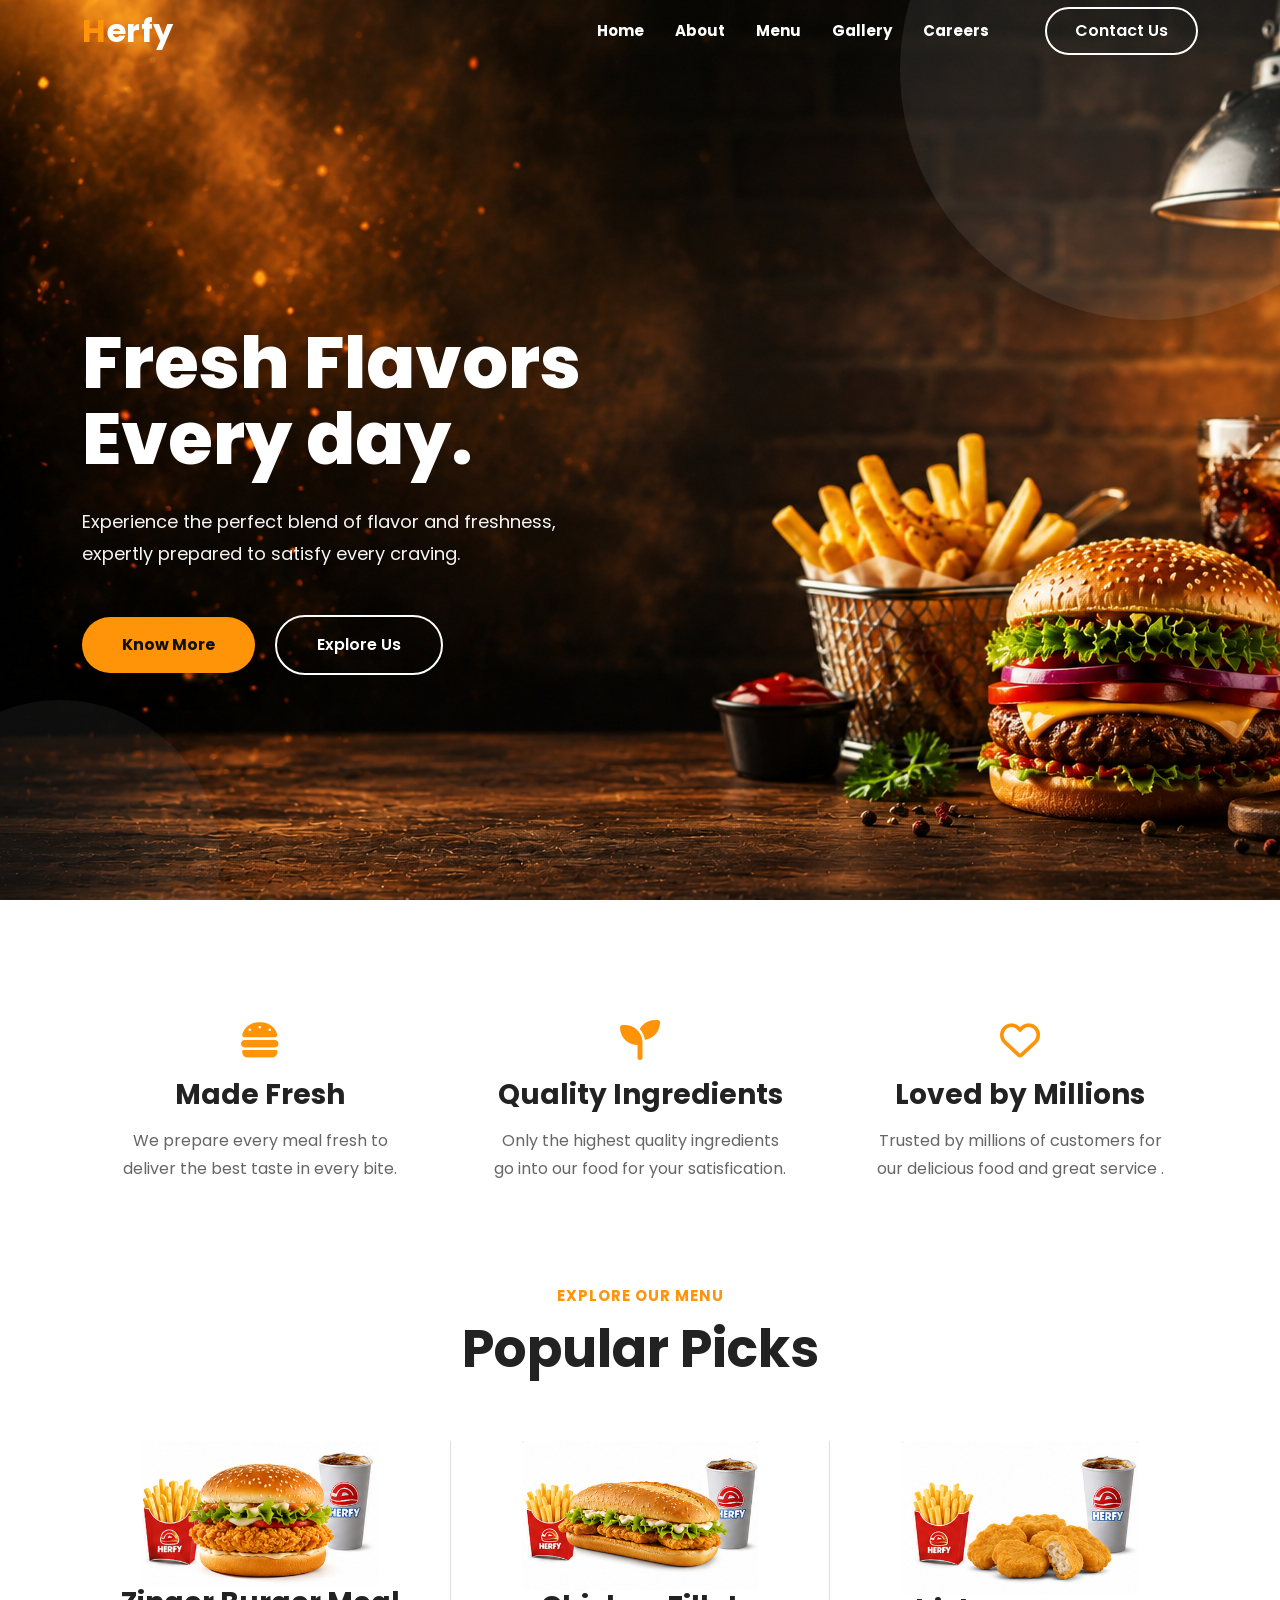
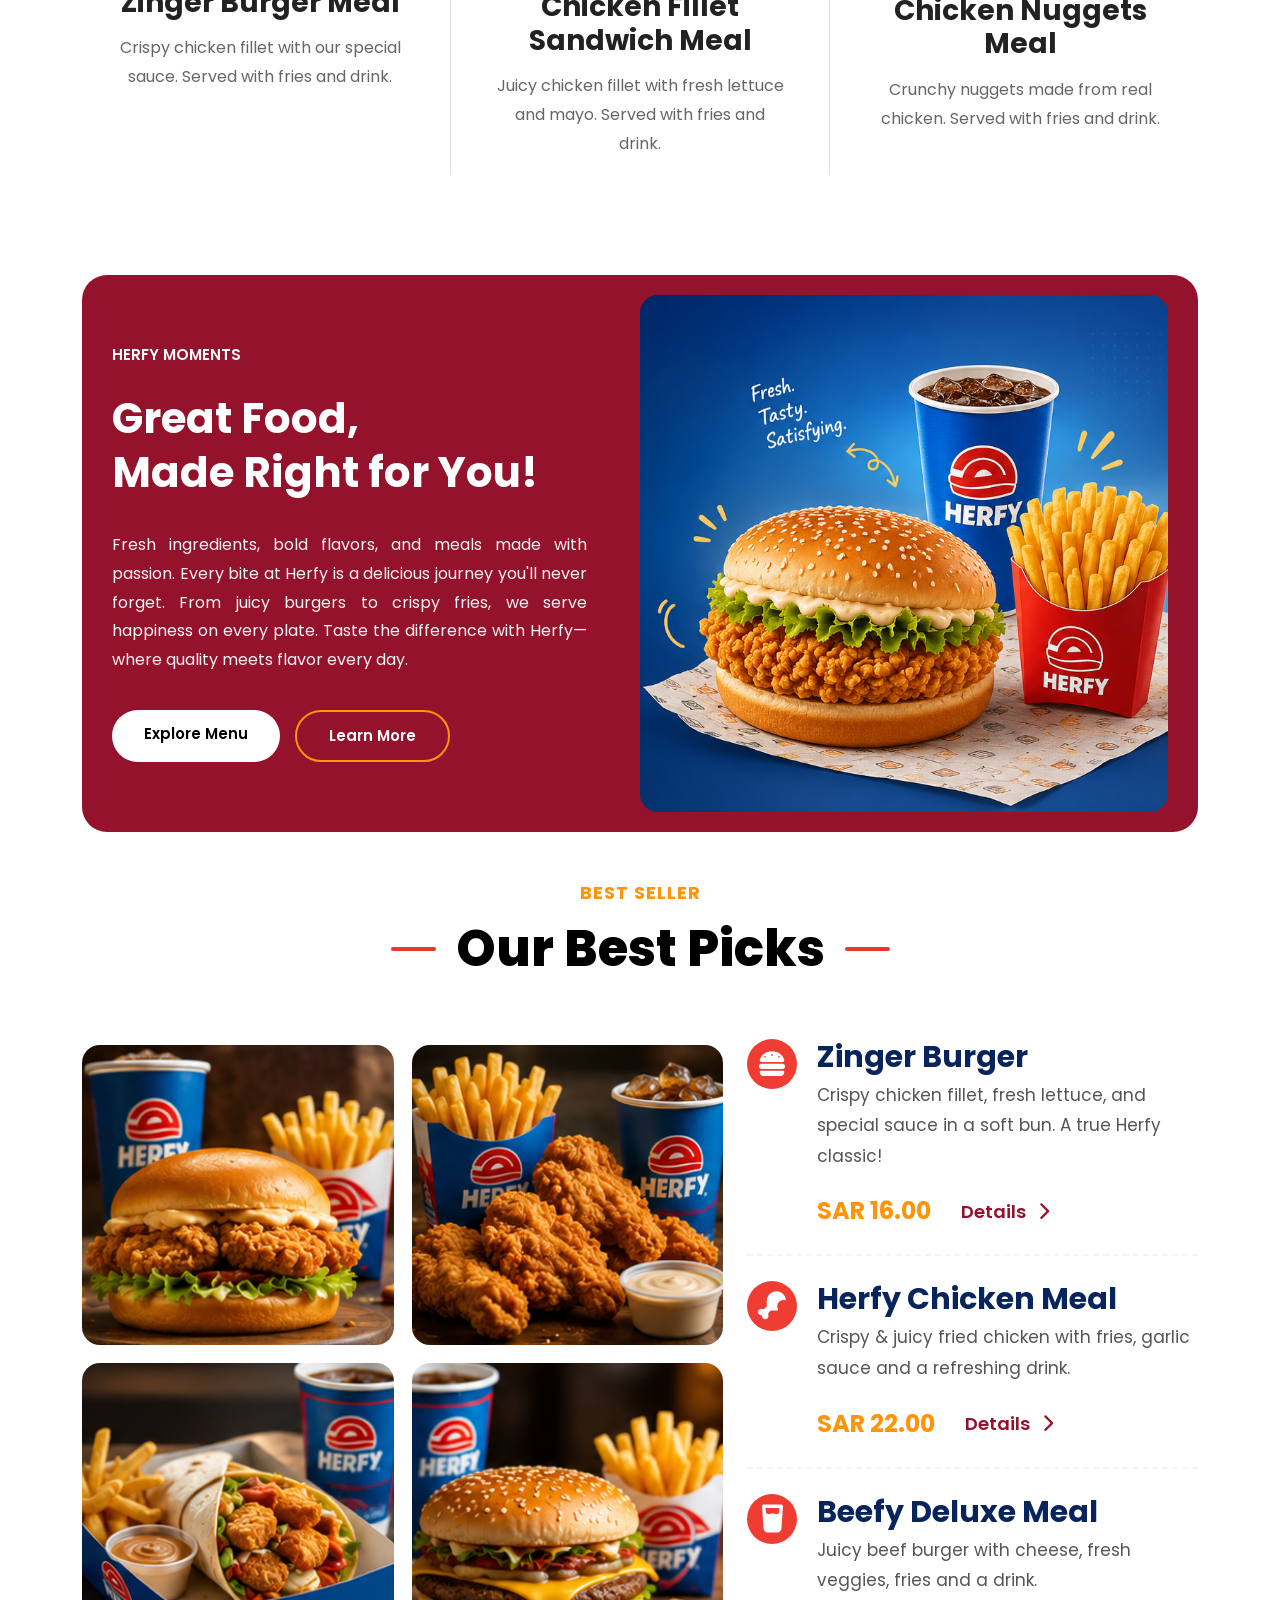
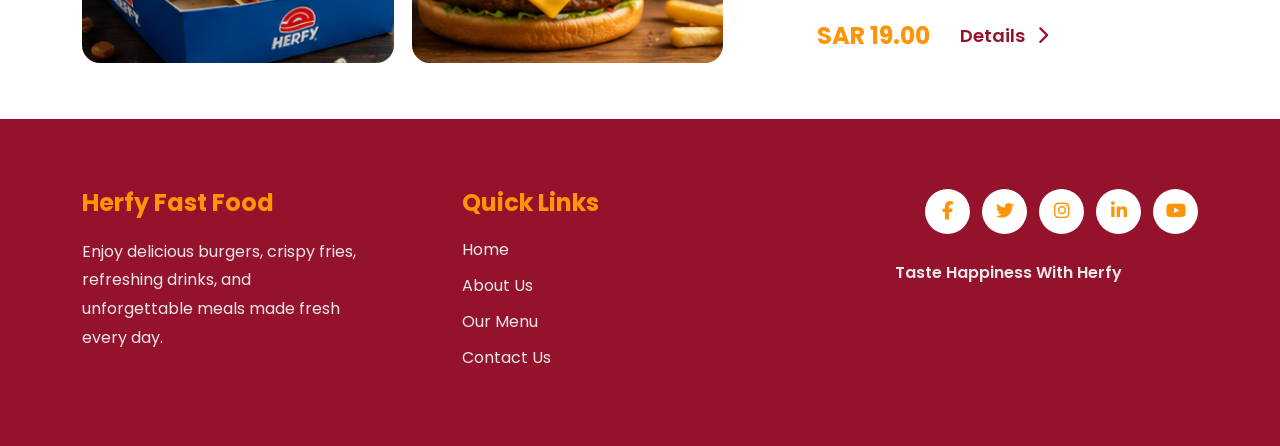
<file: index.html>
<!DOCTYPE html>
<html lang="en">

<head>

    <meta charset="UTF-8">
    <meta name="viewport" content="width=device-width, initial-scale=1.0">

    <title>Herfy | Taste the Difference</title>

    <!-- Bootstrap -->

    <link href="https://cdn.jsdelivr.net/npm/bootstrap@5.3.3/dist/css/bootstrap.min.css" rel="stylesheet">

    <!-- Bootstrap Icons -->

    <link rel="stylesheet"
        href="https://cdn.jsdelivr.net/npm/bootstrap-icons@1.11.3/font/bootstrap-icons.min.css">

    <!-- Google Font -->

    <link rel="preconnect" href="https://fonts.googleapis.com">

    <link rel="preconnect" href="https://fonts.gstatic.com" crossorigin>

    <link
        href="https://fonts.googleapis.com/css2?family=Poppins:wght@300;400;500;600;700;800&display=swap"
        rel="stylesheet">

    <!-----Font Awesome CDN---->

    <link rel="stylesheet" href="https://cdnjs.cloudflare.com/ajax/libs/font-awesome/6.5.2/css/all.min.css">


    <!-- CSS -->

    <link rel="stylesheet" href="style.css">

</head>

<body>

    <!-- ================= Navbar ================= -->

    <nav class="navbar navbar-expand-lg navbar-dark fixed-top">

        <div class="container">

            <a class="navbar-brand fw-bold logo" href="#">
                <span class="logo-h">H</span>erfy
            </a>

            <button class="navbar-toggler border-0 shadow-none"
                type="button"
                data-bs-toggle="collapse"
                data-bs-target="#navbar">

                <span class="navbar-toggler-icon"></span>

            </button>

            <div class="collapse navbar-collapse" id="navbar">

                <ul class="navbar-nav ms-auto ">

                    <li class="nav-item">
                        <a class="nav-link active" href="index.html">Home</a>
                    </li>

                    <li class="nav-item">
                        <a class="nav-link" href="abount-us/about-us.html">About</a>
                    </li>

                    <li class="nav-item">
                        <a class="nav-link" href="Menu/menu.html">Menu</a>
                    </li>

                    <li class="nav-item">
                        <a class="nav-link" href="Gallery/gallery.html">Gallery</a>
                    </li>

                    <li class="nav-item">
                        <a class="nav-link" href="/Careers/Careers.html">Careers</a>
                    </li>

                </ul>

                <a href="/Contact-us/contact.html" class="contact-btn ms-5">
                    Contact Us
                </a>

            </div>

        </div>

    </nav>



    <!-- ================= Hero ================= -->

    <section class="hero">

        <div class="container">

            <div class="row align-items-center min-vh-100">

                <!-- Left -->

                <div class="col-lg-6">

                    <div class="hero-content">

                        <h1>

                            Fresh Flavors <br>

                            Every day.

                        </h1>

                        <p>

                            Experience the perfect blend of flavor and freshness,
                            expertly prepared to satisfy every craving.
                            
                        </p>

                        <div class="hero-buttons">

                            <a href="/abount-us/about-us.html" class="btn-main">

                                Know More

                            </a>

                            <a href="/Gallery/gallery.html" class="btn-outline-custom">

                                Explore Us

                            </a>

                        </div>

                    </div>

                </div>


                <!-- Right -->

                <div class="col-lg-6">

                   

                </div>

            </div>

        </div>

    </section>





    <!-------------------------SECTION NO 2--------------------------->




    <!-- =======================
     Second Section of Webpage
======================= -->

<section class="section-2">

    <div class="container">

        <!-- Top Features -->

        <div class="row">

            <div class="col-lg-4 text-center">

                <div class="feature-box">

                    <i class="fa-solid fa-burger feature-icon"></i>

                    <h3>Made Fresh</h3>

                    <p>
                        We prepare every meal fresh to deliver
                        the best taste in every bite.
                    </p>

                </div>

            </div>

            <div class="col-lg-4 text-center">

                <div class="feature-box">

                    <i class="fa-solid fa-seedling feature-icon"></i>

                    <h3>Quality Ingredients</h3>

                    <p>
                        Only the highest quality ingredients
                        go into our food for your satisfication.
                    </p>

                </div>

            </div>

            <div class="col-lg-4 text-center">

                <div class="feature-box">

                    <i class="fa-regular fa-heart feature-icon"></i>

                    <h3>Loved by Millions</h3>

                    <p>
                        Trusted by millions of customers for
                        our delicious food and great service .
                    </p>

                </div>

            </div>

        </div>

        <!-- Section Heading -->

        <div class="section-title text-center">

            <span>EXPLORE OUR MENU</span>

            <h2>Popular Picks</h2>

        </div>

        <!-- Bottom Food Items Cards -->

        <div class="row coffee-items">

            <div class="col-lg-4 text-center">

                <div class="food-box">

                    <div class="sec2-images">
                        <img src="images/sec-2-img1.png" alt="">
                    </div>

                    <h4>Zinger Burger Meal</h4>

                    <p>
                        Crispy chicken fillet with our special
                        sauce. Served with fries and drink.
                    </p>

                </div>

            </div>

            <div class="col-lg-4 text-center middle-box">

                <div class="food-box">

                    <div class="sec2-images">
                        <img src="images/sec-2-img2.png" alt="">
                    </div>

                    <h4>Chicken Fillet Sandwich Meal</h4>

                    <p>
                        Juicy chicken fillet with fresh lettuce
                        and mayo. Served with fries and drink.
                    </p>

                </div>

            </div>

            <div class="col-lg-4 text-center">

                <div class="food-box">

                    <div class="sec2-images">
                        <img src="images/sec-2-img3.png" alt="">
                    </div>

                    <h4>Chicken Nuggets Meal</h4>

                    <p>
                        Crunchy nuggets made from real
                        chicken. Served with fries and drink.
                    </p>

                </div>

            </div>

        </div>

    </div>

</section>





    <!-------------------------SECTION NO 3--------------------------->





<section class="section-3">

    <div class="container">

        <div class="food-banner">

            <!-- Left Content -->

            <div class="banner-content">

                <span>HERFY MOMENTS</span>

                <h2>Great Food,<br>Made Right for You!</h2>

                <p>
                    Fresh ingredients, bold flavors, and meals
                    made with passion. Every bite at Herfy is 
                    a delicious journey you'll never forget.
                    From juicy burgers to crispy fries, we
                    serve happiness on every plate. Taste the
                    difference with Herfy—where quality
                    meets flavor every day.
                </p>

                <div class="banner-btn">

                    <a href="/Menu/menu.html" class="btn-one">
                        Explore Menu
                    </a>

                    <a href="/abount-us/about-us.html" class="btn-two">
                        Learn More
                    </a>

                </div>

            </div>

            <!-- Right Image -->

            <div class="banner-image">

                <img src="images/sec-3-img1.png" alt="">

            </div>

        </div>

    </div>

</section>





    <!-------------------------SECTION NO 4--------------------------->





<!--=====================================
            SECTION - 4
======================================-->

<section class="section-4">

    <div class="container">

        <!-- Heading -->

        <div class="section-heading text-center">


            <h5>BEST SELLER</h5>

            <h3>
                <span class="line-left"></span>
                Our Best Picks
                <span class="line-right"></span>
            </h3>

        </div>

        <!-- Content -->

        <div class="row align-items-center mt-5">

            <!-- Left Images -->

            <div class="col-lg-7">

                <div class="food-gallery">

                    <img src="images/sec4-img1.png" >

                    <img src="images/sec4-img2.png" >

                    <img src="images/sec4-img3.png" >

                    <img src="images/sec4-img4.png" >

                </div>

            </div>

            <!-- Right Content -->

            <div class="col-lg-5">

                <!-- Item 1 -->

                <div class="menu-item">

                    <div class="menu-icon">
                        <i class="fa-solid fa-burger"></i>
                    </div>

                    <div class="menu-content">

                        <h3>Zinger Burger</h3>

                        <p>
                            Crispy chicken fillet, fresh lettuce,
                            and special sauce in a soft bun.
                            A true Herfy classic!
                        </p>

                        <div class="menu-bottom">

                            <span>SAR 16.00</span>

                            <a href="#">
                                Details
                                <i class="fa-solid fa-chevron-right"></i>
                            </a>

                        </div>

                    </div>

                </div>

                <hr>

                <!-- Item 2 -->

                <div class="menu-item">

                    <div class="menu-icon">
                        <i class="fa-solid fa-drumstick-bite"></i>
                    </div>

                    <div class="menu-content">

                        <h3>Herfy Chicken Meal</h3>

                        <p>
                            Crispy & juicy fried chicken with fries,
                            garlic sauce and a refreshing drink.
                        </p>

                        <div class="menu-bottom">

                            <span>SAR 22.00</span>

                            <a href="#">
                                Details
                                <i class="fa-solid fa-chevron-right"></i>
                            </a>

                        </div>

                    </div>

                </div>

                <hr>

                <!-- Item 3 -->

                <div class="menu-item">

                    <div class="menu-icon">
                        <i class="fa-solid fa-glass-water"></i>
                    </div>

                    <div class="menu-content">

                        <h3>Beefy Deluxe Meal</h3>

                        <p>
                            Juicy beef burger with cheese,
                            fresh veggies, fries and a drink.
                        </p>

                        <div class="menu-bottom">

                            <span>SAR 19.00</span>

                            <a href="#">
                                Details
                                <i class="fa-solid fa-chevron-right"></i>
                            </a>

                        </div>

                    </div>

                </div>

            </div>

        </div>

    </div>

</section>






<!--------------------     WEBSITE FOOTER     ----------------------->





<!--=================================
            FOOTER
==================================-->

<footer class="footer">

    <div class="container">

        <div class="row align-items-start">

            <!-- About -->

            <div class="col-lg-4 col-md-6 mb-4">

                <div class="footer-box">

                    <h4>Herfy Fast Food</h4>

                    <p>
                        Enjoy delicious burgers, crispy fries,
                        refreshing drinks, and unforgettable meals
                        made fresh every day.
                    </p>

                </div>

            </div>

            <!-- Quick Links -->

            <div class="col-lg-4 col-md-6 mb-4">

                <div class="footer-box">

                    <h4>Quick Links</h4>

                    <ul>

                        <li><a href="index.html">Home</a></li>

                        <li><a href="/abount-us/about-us.html">About Us</a></li>

                        <li><a href="/Menu/menu.html">Our Menu</a></li>

                        <li><a href="/Contact-us/contact.html">Contact Us</a></li>

                    </ul>

                </div>

            </div>

            <!-- Social -->

            <div class="col-lg-4">

                <div class="footer-box text-lg-end text-center">

                    <div class="social-icons">

                        <a href="https://www.facebook.com/herfyfscksa/"><i class="fa-brands fa-facebook-f"></i></a>

                        <a href="https://x.com/HerfyFSC?lang=en"><i class="fa-brands fa-twitter"></i></a>

                        <a href="https://www.instagram.com/herfyfsc/?hl=en"><i class="fa-brands fa-instagram"></i></a>

                        <a href="https://www.linkedin.com/company/herfy-food-services-co"><i class="fa-brands fa-linkedin-in"></i></a>

                        <a href="https://www.youtube.com/herfyfsc"><i class="fa-brands fa-youtube"></i></a>

                    </div>

                    <p class="footer-text">
                        Taste Happiness With Herfy
                    </p>

                </div>

            </div>

        </div>

    </div>

</footer>








    <!-- Bootstrap -->

    <script src="https://cdn.jsdelivr.net/npm/bootstrap@5.3.3/dist/js/bootstrap.bundle.min.js"></script>

    <!-- JS -->

    <script src="main.js"></script>






</body>
</html>
</file>
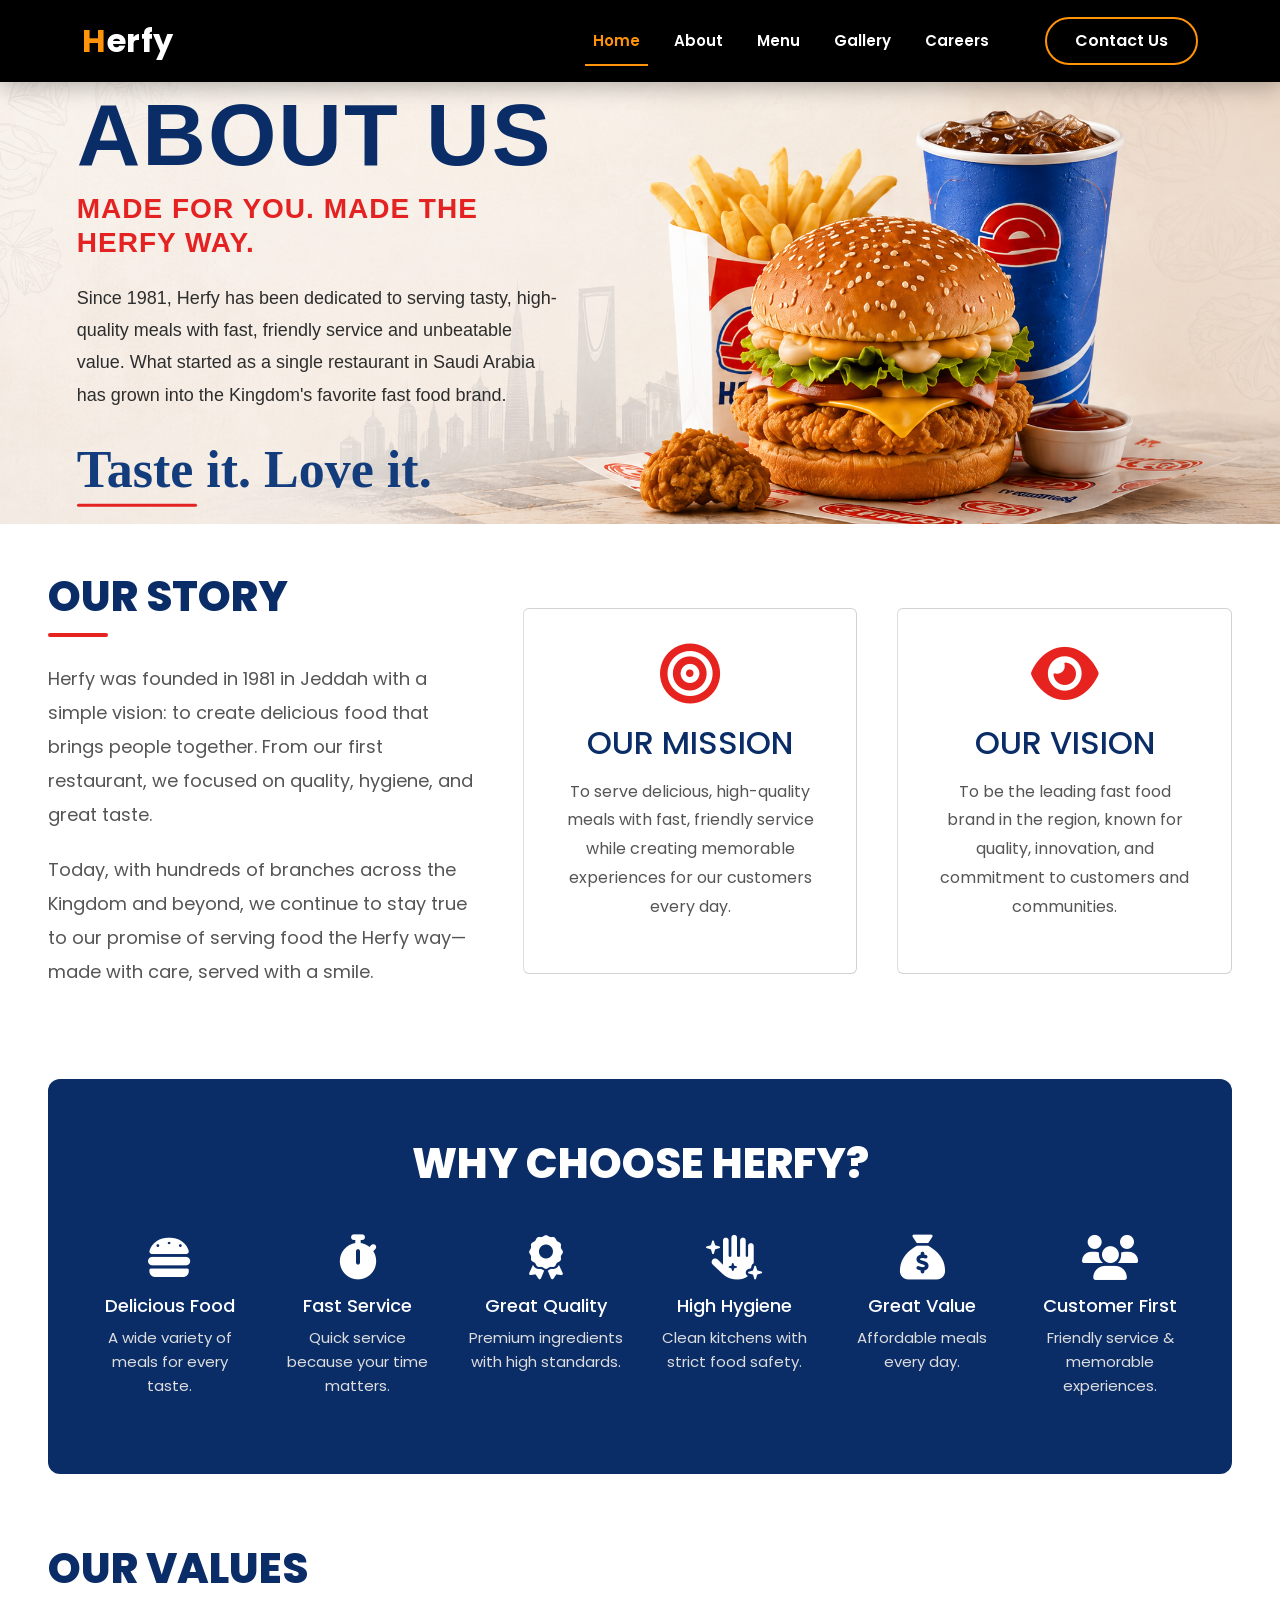
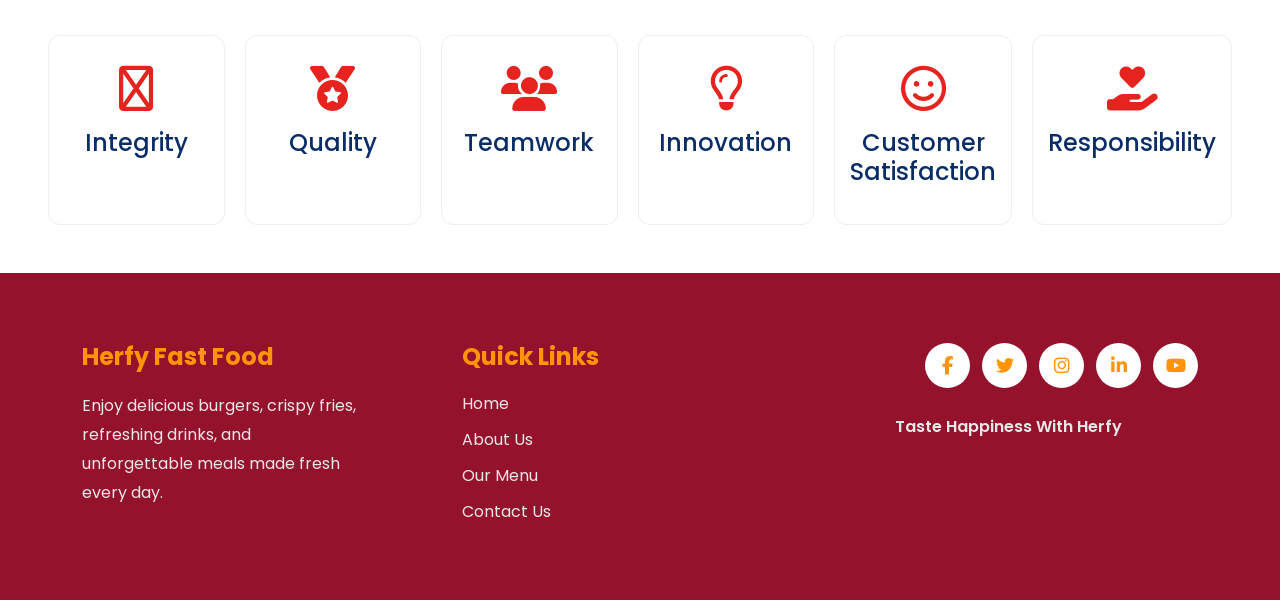
<file: abount-us/about-us.html>
<!DOCTYPE html>
<html lang="en">

<head>

    <meta charset="UTF-8">
    <meta name="viewport" content="width=device-width, initial-scale=1.0">

    <title>About-us | Herfy</title>

    <!-- Bootstrap -->

    <link href="https://cdn.jsdelivr.net/npm/bootstrap@5.3.3/dist/css/bootstrap.min.css" rel="stylesheet">

    <!-- Bootstrap Icons -->

    <link rel="stylesheet"
        href="https://cdn.jsdelivr.net/npm/bootstrap-icons@1.11.3/font/bootstrap-icons.min.css">

    <!-- Google Font -->

    <link rel="preconnect" href="https://fonts.googleapis.com">

    <link rel="preconnect" href="https://fonts.gstatic.com" crossorigin>

    <link
        href="https://fonts.googleapis.com/css2?family=Poppins:wght@300;400;500;600;700;800&display=swap"
        rel="stylesheet">

    <!-----Font Awesome CDN---->

    <link rel="stylesheet" href="https://cdnjs.cloudflare.com/ajax/libs/font-awesome/6.5.2/css/all.min.css">


    <!-- CSS -->

    <link rel="stylesheet" href="about-us.css">

</head>

<body>

    <!-- ================= Navbar ================= -->

    <nav class="navbar navbar-expand-lg navbar-dark fixed-top">

        <div class="container">

            <a class="navbar-brand fw-bold logo" href="#">
                <span class="logo-h">H</span>erfy
            </a>

            <button class="navbar-toggler border-0 shadow-none"
                type="button"
                data-bs-toggle="collapse"
                data-bs-target="#navbar">

                <span class="navbar-toggler-icon"></span>

            </button>

            <div class="collapse navbar-collapse" id="navbar">

                <ul class="navbar-nav ms-auto ">

                    <li class="nav-item">
                        <a class="nav-link active" href="/index.html">Home</a>
                    </li>

                    <li class="nav-item">
                        <a class="nav-link" href="about-us.html">About</a>
                    </li>

                    <li class="nav-item">
                        <a class="nav-link" href="/Menu/menu.html">Menu</a>
                    </li>

                    <li class="nav-item">
                        <a class="nav-link" href="/Gallery/gallery.html">Gallery</a>
                    </li>

                    <li class="nav-item">
                        <a class="nav-link" href="/Careers/Careers.html">Careers</a>
                    </li>

                </ul>

                <a href="/Contact-us/contact.html" class="contact-btn ms-5">
                    Contact Us
                </a>

            </div>

        </div>

    </nav>






     <!-- ====================   Navbar End   ==================== -->







<section class="hero">
    <img src="images-about/about.png" alt="About Us">

    <div class="hero-content">
        <h1>ABOUT US</h1>

        <h3>MADE FOR YOU. MADE THE HERFY WAY.</h3>

        <p>
            Since 1981, Herfy has been dedicated to serving
            tasty, high-quality meals with fast, friendly service
            and unbeatable value. What started as a single
            restaurant in Saudi Arabia has grown into the
            Kingdom's favorite fast food brand.
        </p>

        <h2>Taste it. Love it.</h2>
    </div>
</section>







     <!-- ====================   Section-2   ==================== -->






<section class="section-2 mx-5 mt-5">

    <div class="top-section">

        <div class="story">
            <h2>OUR STORY</h2>
            <div class="line"></div>

            <p>
                Herfy was founded in 1981 in Jeddah with a simple vision:
                to create delicious food that brings people together.
                From our first restaurant, we focused on quality,
                hygiene, and great taste.
            </p>

            <p>
                Today, with hundreds of branches across the Kingdom and
                beyond, we continue to stay true to our promise of serving
                food the Herfy way—made with care, served with a smile.
            </p>
        </div>

        <div class="card">
            <i class="fa-solid fa-bullseye"></i>
            <h3>OUR MISSION</h3>

            <p>
                To serve delicious, high-quality meals with fast,
                friendly service while creating memorable experiences
                for our customers every day.
            </p>
        </div>

        <div class="card">
            <i class="fa-solid fa-eye"></i>
            <h3>OUR VISION</h3>

            <p>
                To be the leading fast food brand in the region,
                known for quality, innovation, and commitment
                to customers and communities.
            </p>
        </div>

    </div>

    <!-- Why Choose -->

    <div class="choose">

        <h2>WHY CHOOSE HERFY?</h2>

        <div class="choose-grid">

            <div class="choose-box">
                <i class="fa-solid fa-burger"></i>
                <h4>Delicious Food</h4>
                <p>A wide variety of meals for every taste.</p>
            </div>

            <div class="choose-box">
                <i class="fa-solid fa-stopwatch"></i>
                <h4>Fast Service</h4>
                <p>Quick service because your time matters.</p>
            </div>

            <div class="choose-box">
                <i class="fa-solid fa-award"></i>
                <h4>Great Quality</h4>
                <p>Premium ingredients with high standards.</p>
            </div>

            <div class="choose-box">
                <i class="fa-solid fa-hand-sparkles"></i>
                <h4>High Hygiene</h4>
                <p>Clean kitchens with strict food safety.</p>
            </div>

            <div class="choose-box">
                <i class="fa-solid fa-sack-dollar"></i>
                <h4>Great Value</h4>
                <p>Affordable meals every day.</p>
            </div>

            <div class="choose-box">
                <i class="fa-solid fa-users"></i>
                <h4>Customer First</h4>
                <p>Friendly service & memorable experiences.</p>
            </div>

        </div>

    </div>

    <!-- Values -->

    <div class="values">

        <h2>OUR VALUES</h2>

        <div class="values-grid">

            <div class="value-box">
                <i class="fa-regular fa-shield-heart"></i>
                <h4>Integrity</h4>
            </div>

            <div class="value-box">
                <i class="fa-solid fa-medal"></i>
                <h4>Quality</h4>
            </div>

            <div class="value-box">
                <i class="fa-solid fa-users"></i>
                <h4>Teamwork</h4>
            </div>

            <div class="value-box">
                <i class="fa-regular fa-lightbulb"></i>
                <h4>Innovation</h4>
            </div>

            <div class="value-box">
                <i class="fa-regular fa-face-smile"></i>
                <h4>Customer Satisfaction</h4>
            </div>

            <div class="value-box">
                <i class="fa-solid fa-hand-holding-heart"></i>
                <h4>Responsibility</h4>
            </div>

        </div>

    </div>

</section>






<!--------------------     WEBSITE FOOTER     ----------------------->





<!--=========================
        FOOTER
==========================-->

<footer class="footer mt-5">

    <div class="container">

        <div class="row align-items-start">

            <!-- About -->

            <div class="col-lg-4 col-md-6 mb-4">

                <div class="footer-box">

                    <h4>Herfy Fast Food</h4>

                    <p>
                        Enjoy delicious burgers, crispy fries,
                        refreshing drinks, and unforgettable meals
                        made fresh every day.
                    </p>

                </div>

            </div>

            <!-- Quick Links -->

            <div class="col-lg-4 col-md-6 mb-4">

                <div class="footer-box">

                    <h4>Quick Links</h4>

                    <ul>

                        <li><a href="/index.html">Home</a></li>

                        <li><a href="/abount-us/about-us.html">About Us</a></li>

                        <li><a href="/Menu/menu.html">Our Menu</a></li>

                        <li><a href="/Contact-us/contact.html">Contact Us</a></li>

                    </ul>

                </div>

            </div>

            <!-- Social -->

            <div class="col-lg-4">

                <div class="footer-box text-lg-end text-center">

                    <div class="social-icons">

                        <a href="https://www.facebook.com/herfyfscksa/"><i class="fa-brands fa-facebook-f"></i></a>

                        <a href="https://x.com/HerfyFSC?lang=en"><i class="fa-brands fa-twitter"></i></a>

                        <a href="https://www.instagram.com/herfyfsc/?hl=en"><i class="fa-brands fa-instagram"></i></a>

                        <a href="https://www.linkedin.com/company/herfy-food-services-co"><i class="fa-brands fa-linkedin-in"></i></a>

                        <a href="https://www.youtube.com/herfyfsc"><i class="fa-brands fa-youtube"></i></a>

                    </div>

                    <p class="footer-text">
                        Taste Happiness With Herfy
                    </p>

                </div>

            </div>

        </div>

    </div>

</footer>






        <!-- Bootstrap -->

    <script src="https://cdn.jsdelivr.net/npm/bootstrap@5.3.3/dist/js/bootstrap.bundle.min.js"></script>

    <!-- JS -->

    <script src="about-us.js"></script>






</body>
</html>
</file>
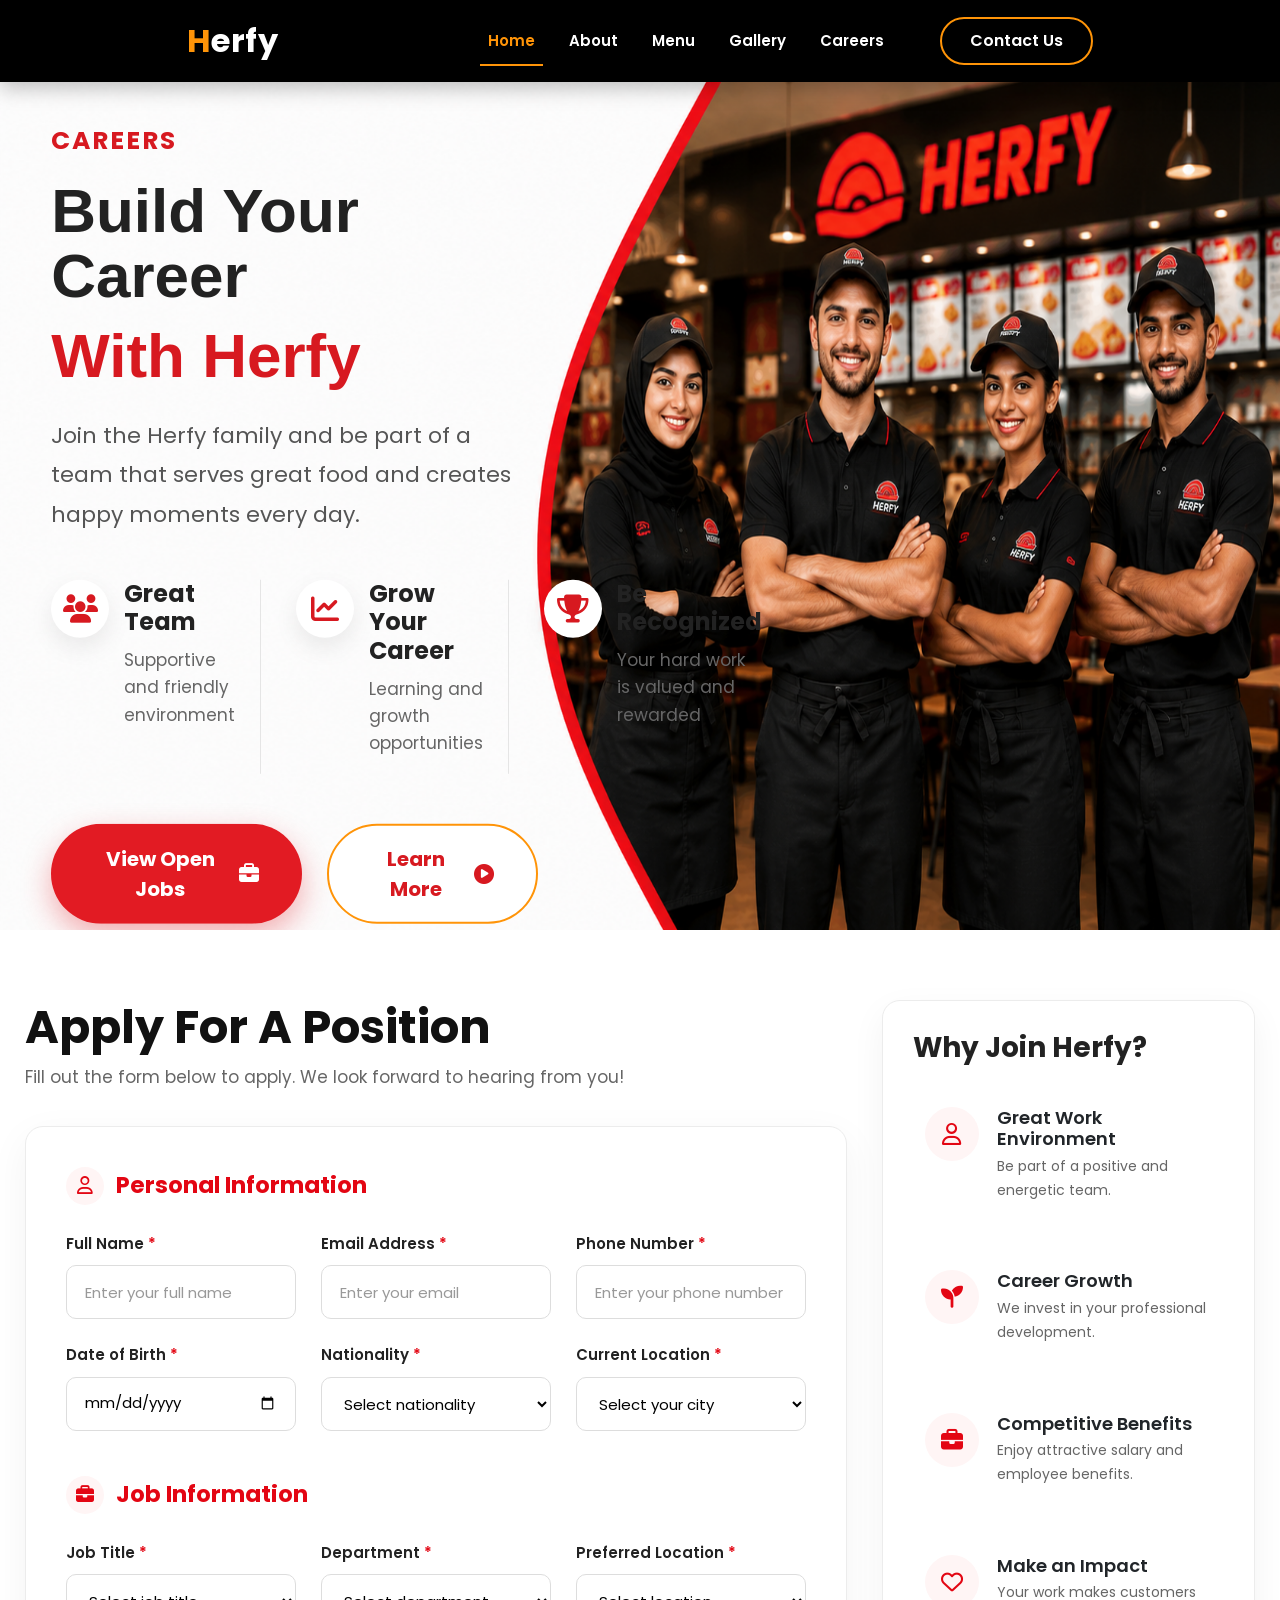
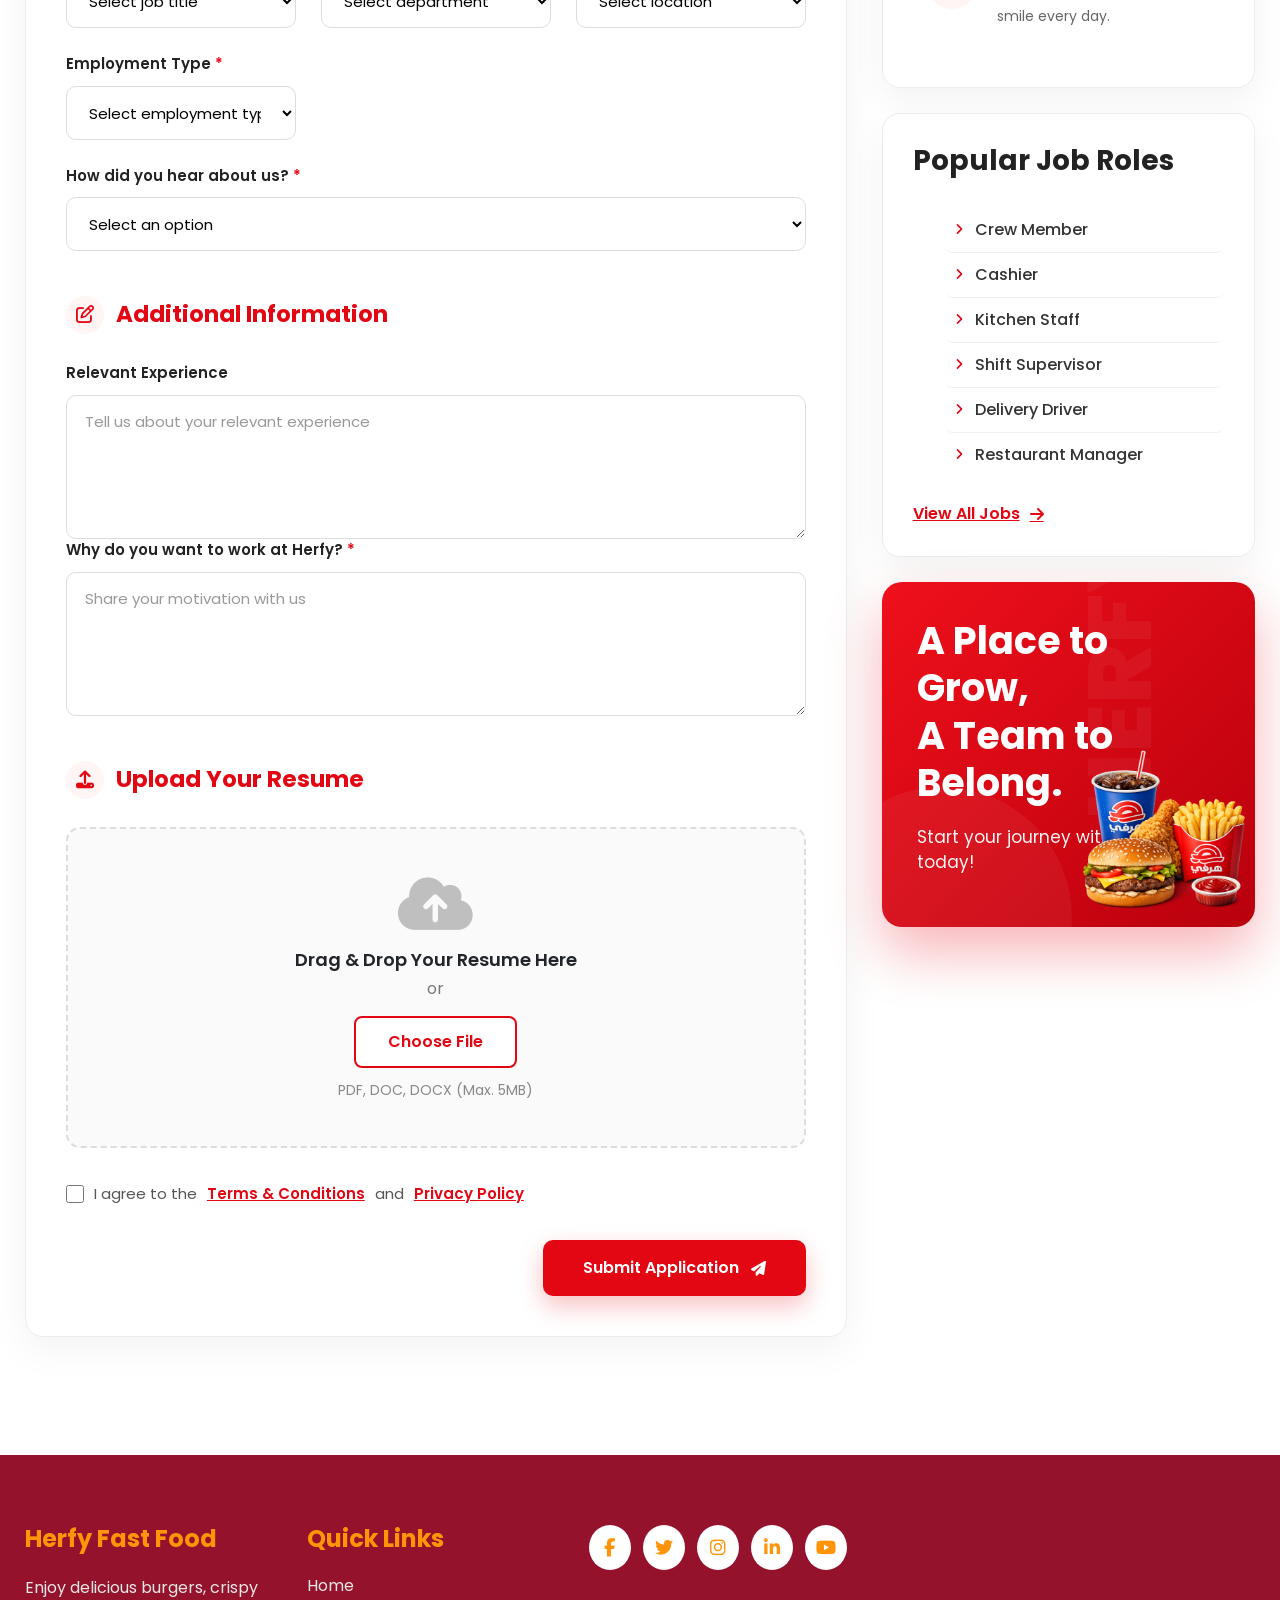
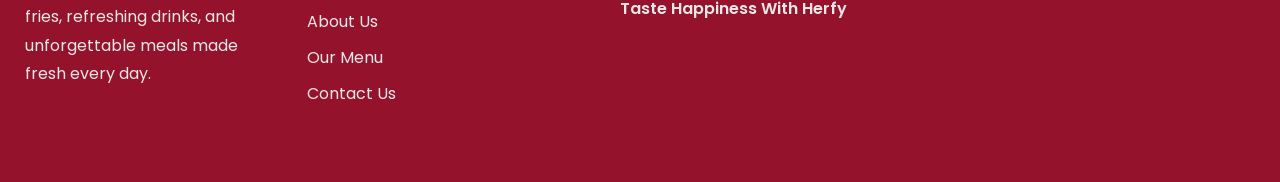
<file: Careers/Careers.html>
<!DOCTYPE html>
<html lang="en">

<head>

    <meta charset="UTF-8">
    <meta name="viewport" content="width=device-width, initial-scale=1.0">

    <title>Careers | Herfy</title>

    <!-- Bootstrap -->

    <link href="https://cdn.jsdelivr.net/npm/bootstrap@5.3.3/dist/css/bootstrap.min.css" rel="stylesheet">

    <!-- Bootstrap Icons -->

    <link rel="stylesheet"
        href="https://cdn.jsdelivr.net/npm/bootstrap-icons@1.11.3/font/bootstrap-icons.min.css">

    <!-- Google Font -->

    <link rel="preconnect" href="https://fonts.googleapis.com">

    <link rel="preconnect" href="https://fonts.gstatic.com" crossorigin>

    <link
        href="https://fonts.googleapis.com/css2?family=Poppins:wght@300;400;500;600;700;800&display=swap"
        rel="stylesheet">

    <!-----Font Awesome CDN---->

    <link rel="stylesheet" href="https://cdnjs.cloudflare.com/ajax/libs/font-awesome/6.5.2/css/all.min.css">


    <!-- CSS -->

    <link rel="stylesheet" href="/Careers/Carreers.css">

</head>

<body>

    <!-- ================= Navbar ================= -->

    <nav class="navbar navbar-expand-lg navbar-dark fixed-top">

        <div class="container">

            <a class="navbar-brand fw-bold logo" href="#">
                <span class="logo-h">H</span>erfy
            </a>

            <button class="navbar-toggler border-0 shadow-none"
                type="button"
                data-bs-toggle="collapse"
                data-bs-target="#navbar">

                <span class="navbar-toggler-icon"></span>

            </button>

            <div class="collapse navbar-collapse" id="navbar">

                <ul class="navbar-nav ms-auto ">

                    <li class="nav-item">
                        <a class="nav-link active" href="/index.html">Home</a>
                    </li>

                    <li class="nav-item">
                        <a class="nav-link" href="/abount-us/about-us.html">About</a>
                    </li>

                    <li class="nav-item">
                        <a class="nav-link" href="/Menu/menu.html">Menu</a>
                    </li>

                    <li class="nav-item">
                        <a class="nav-link" href="/Gallery/gallery.html">Gallery</a>
                    </li>

                    <li class="nav-item">
                        <a class="nav-link" href="/Careers/Careers.html">Careers</a>
                    </li>

                </ul>

                <a href="/Contact-us/contact.html" class="contact-btn ms-5">
                    Contact Us
                </a>

            </div>

        </div>

    </nav>





<!-- ===================================   NAVBAR END   ========================================-->





<!-------------------------------------  Hero Image Section  ------------------------------------------>







<section class="career-hero">
        <img src="/Careers/Careers-Gallery/career-img1.png" alt="Herfy Careers" class="hero-image">
        <img src="/Careers/Careers-Gallery/mobile-career.png" class="mobile-img">

    <div class="hero-content">
        <span class="tag">CAREERS</span>

        <h1>
            Build Your Career
            <span>With Herfy</span>
        </h1>

        <p class="hero-text">
            Join the Herfy family and be part of a team that serves great food
            and creates happy moments every day.
        </p>

        <div class="features">

            <div class="feature">
                <div class="icon">
                    <i class="fas fa-users"></i>
                </div>
                <div>
                    <h4>Great Team</h4>
                    <p>Supportive and friendly environment</p>
                </div>
            </div>

            <div class="feature">
                <div class="icon">
                    <i class="fas fa-chart-line"></i>
                </div>
                <div>
                    <h4>Grow Your Career</h4>
                    <p>Learning and growth opportunities</p>
                </div>
            </div>

            <div class="feature">
                <div class="icon">
                    <i class="fas fa-trophy"></i>
                </div>
                <div>
                    <h4>Be Recognized</h4>
                    <p>Your hard work is valued and rewarded</p>
                </div>
            </div>

        </div>

        <div class="hero-buttons">
            <a href="#" class="btn primary">
                View Open Jobs
                <i class="fas fa-briefcase"></i>
            </a>

            <a href="#" class="btn secondary">
                Learn More
                <i class="fas fa-play-circle"></i>
            </a>
        </div>

    </div>
</section>





<!-----------------------------------   HERO SECTION ENDS----------------------------------------------->





<!----------------------------------- JOB TITLE SECTION  ---------------------------------------------->






<section class="apply-section">

<div class="container">

<!-- ================= LEFT SIDE ================= -->

<div class="apply-form">

    <h1>Apply For A Position</h1>

    <p class="top-text">
        Fill out the form below to apply. We look forward to hearing from you!
    </p>

<form>

<!-- ================= Personal Information ================= -->

<div class="form-card">

<h3>
<i class="fa-regular fa-user"></i>
Personal Information
</h3>

<div class="form-grid">

<div class="form-group">
<label>Full Name <span>*</span></label>
<input type="text" placeholder="Enter your full name">
</div>

<div class="form-group">
<label>Email Address <span>*</span></label>
<input type="email" placeholder="Enter your email">
</div>

<div class="form-group">
<label>Phone Number <span>*</span></label>
<input type="tel" placeholder="Enter your phone number">
</div>

<div class="form-group">
<label>Date of Birth <span>*</span></label>
<input type="date">
</div>

<div class="form-group">
<label>Nationality <span>*</span></label>

<select>
<option>Select nationality</option>
<option>Saudi Arabia</option>
<option>Pakistan</option>
<option>India</option>
<option>Bangladesh</option>
<option>Egypt</option>
<option>Other</option>
</select>

</div>

<div class="form-group">
<label>Current Location <span>*</span></label>

<select>
<option>Select your city</option>
<option>Riyadh</option>
<option>Jeddah</option>
<option>Dammam</option>
<option>Makkah</option>
<option>Madinah</option>
</select>

</div>

</div>

<!-- Job Information -->

<h3 class="section-title">
<i class="fa-solid fa-briefcase"></i>
Job Information
</h3>

<div class="form-grid">

<div class="form-group">
<label>Job Title <span>*</span></label>

<select>
<option>Select job title</option>
<option>Crew Member</option>
<option>Cashier</option>
<option>Kitchen Staff</option>
<option>Supervisor</option>
<option>Restaurant Manager</option>
</select>

</div>

<div class="form-group">
<label>Department <span>*</span></label>

<select>
<option>Select department</option>
<option>Operations</option>
<option>Kitchen</option>
<option>Finance</option>
<option>HR</option>
<option>Marketing</option>
</select>

</div>

<div class="form-group">
<label>Preferred Location <span>*</span></label>

<select>
<option>Select location</option>
<option>Riyadh</option>
<option>Jeddah</option>
<option>Dammam</option>
<option>Makkah</option>
</select>

</div>

<div class="form-group">
<label>Employment Type <span>*</span></label>

<select>
<option>Select employment type</option>
<option>Full Time</option>
<option>Part Time</option>
<option>Internship</option>
</select>

</div>

<div class="form-group full-width">
<label>How did you hear about us? <span>*</span></label>

<select>
<option>Select an option</option>
<option>Google</option>
<option>Facebook</option>
<option>Instagram</option>
<option>LinkedIn</option>
<option>Friend</option>
</select>

</div>

</div>

<!-- Additional Information -->

<h3 class="section-title">
<i class="fa-regular fa-pen-to-square"></i>
Additional Information
</h3>

<div class="form-group">

<label>Relevant Experience</label>

<textarea
rows="5"
placeholder="Tell us about your relevant experience"></textarea>

</div>

<div class="form-group">

<label>Why do you want to work at Herfy? <span>*</span></label>

<textarea
rows="5"
placeholder="Share your motivation with us"></textarea>

</div>

<!-- Resume -->

<h3 class="section-title">

<i class="fa-solid fa-upload"></i>

Upload Your Resume

</h3>

<div class="upload-box">

<i class="fa-solid fa-cloud-arrow-up upload-icon"></i>

<h4>Drag & Drop Your Resume Here</h4>

<p>or</p>

<button type="button" class="choose-btn">

Choose File

</button>

<input type="file">

<small>PDF, DOC, DOCX (Max. 5MB)</small>

</div>

<!-- Terms -->

<div class="terms">

<label>

<input type="checkbox">

I agree to the

<a href="#">Terms & Conditions</a>

and

<a href="#">Privacy Policy</a>

</label>

</div>

<div class="submit-area">

<button class="submit-btn">

Submit Application

<i class="fa-solid fa-paper-plane"></i>

</button>

</div>

</div>

</form>

</div>

<!-- ================= RIGHT SIDEBAR ================= -->

<div class="sidebar">

<!-- Why Join -->

<div class="side-card">

<h2>Why Join Herfy?</h2>

<div class="benefit">

<i class="fa-regular fa-user"></i>

<div>

<h4>Great Work Environment</h4>

<p>Be part of a positive and energetic team.</p>

</div>

</div>

<div class="benefit">

<i class="fa-solid fa-seedling"></i>

<div>

<h4>Career Growth</h4>

<p>We invest in your professional development.</p>

</div>

</div>

<div class="benefit">

<i class="fa-solid fa-briefcase"></i>

<div>

<h4>Competitive Benefits</h4>

<p>Enjoy attractive salary and employee benefits.</p>

</div>

</div>

<div class="benefit">

<i class="fa-regular fa-heart"></i>

<div>

<h4>Make an Impact</h4>

<p>Your work makes customers smile every day.</p>

</div>

</div>

</div>

<!-- Popular Jobs -->

<div class="side-card">

<h2>Popular Job Roles</h2>

<ul class="job-list">

<li><i class="fa-solid fa-angle-right"></i>Crew Member</li>

<li><i class="fa-solid fa-angle-right"></i>Cashier</li>

<li><i class="fa-solid fa-angle-right"></i>Kitchen Staff</li>

<li><i class="fa-solid fa-angle-right"></i>Shift Supervisor</li>

<li><i class="fa-solid fa-angle-right"></i>Delivery Driver</li>

<li><i class="fa-solid fa-angle-right"></i>Restaurant Manager</li>

</ul>

<a href="#" class="view-jobs">

View All Jobs

<i class="fa-solid fa-arrow-right"></i>

</a>

</div>

<!-- Promotion -->

<div class="promo-card">

<div class="promo-content">

<h2>

A Place to Grow,

<br>

A Team to Belong.

</h2>

<p>

Start your journey with Herfy today!

</p>

</div>

<!-- Replace image later -->

<div class="promo-image">

<img src="Careers-Gallery/promo.png" alt="Promotion">

</div>

</div>

</div>

</div>

</section>





<!----======================================     WEBSITE FOOTER     ==================================-->





<!--------------- WEBSITE FOOTER--------------->

<footer class="footer mt-5">

    <div class="container">

        <div class="row align-items-start">

            <!-- About -->

            <div class="col-lg-4 col-md-6 mb-4">

                <div class="footer-box">

                    <h4>Herfy Fast Food</h4>

                    <p>
                        Enjoy delicious burgers, crispy fries,
                        refreshing drinks, and unforgettable meals
                        made fresh every day.
                    </p>

                </div>

            </div>

            <!-- Quick Links -->

            <div class="col-lg-4 col-md-6 mb-4">

                <div class="footer-box">

                    <h4>Quick Links</h4>

                    <ul>

                        <li><a href="/index.html">Home</a></li>

                        <li><a href="/abount-us/about-us.html">About Us</a></li>

                        <li><a href="/Menu/menu.html">Our Menu</a></li>

                        <li><a href="/Contact-us/contact.html">Contact Us</a></li>

                    </ul>

                </div>

            </div>

            <!-- Social -->

            <div class="col-lg-4">

                <div class="footer-box text-lg-end text-center">

                    <div class="social-icons">

                        <a href="https://www.facebook.com/herfyfscksa/"><i class="fa-brands fa-facebook-f"></i></a>

                        <a href="https://x.com/HerfyFSC?lang=en"><i class="fa-brands fa-twitter"></i></a>

                        <a href="https://www.instagram.com/herfyfsc/?hl=en"><i class="fa-brands fa-instagram"></i></a>

                        <a href="https://www.linkedin.com/company/herfy-food-services-co"><i class="fa-brands fa-linkedin-in"></i></a>

                        <a href="https://www.youtube.com/herfyfsc"><i class="fa-brands fa-youtube"></i></a>

                    </div>

                    <p class="footer-text">
                        Taste Happiness With Herfy
                    </p>

                </div>

            </div>

        </div>

    </div>

</footer>






        <!-- Bootstrap -->

    <script src="https://cdn.jsdelivr.net/npm/bootstrap@5.3.3/dist/js/bootstrap.bundle.min.js"></script>

    <!-- JS -->

    <script src="/Careers/Careers.js"></script>






</body>
</html>
</file>
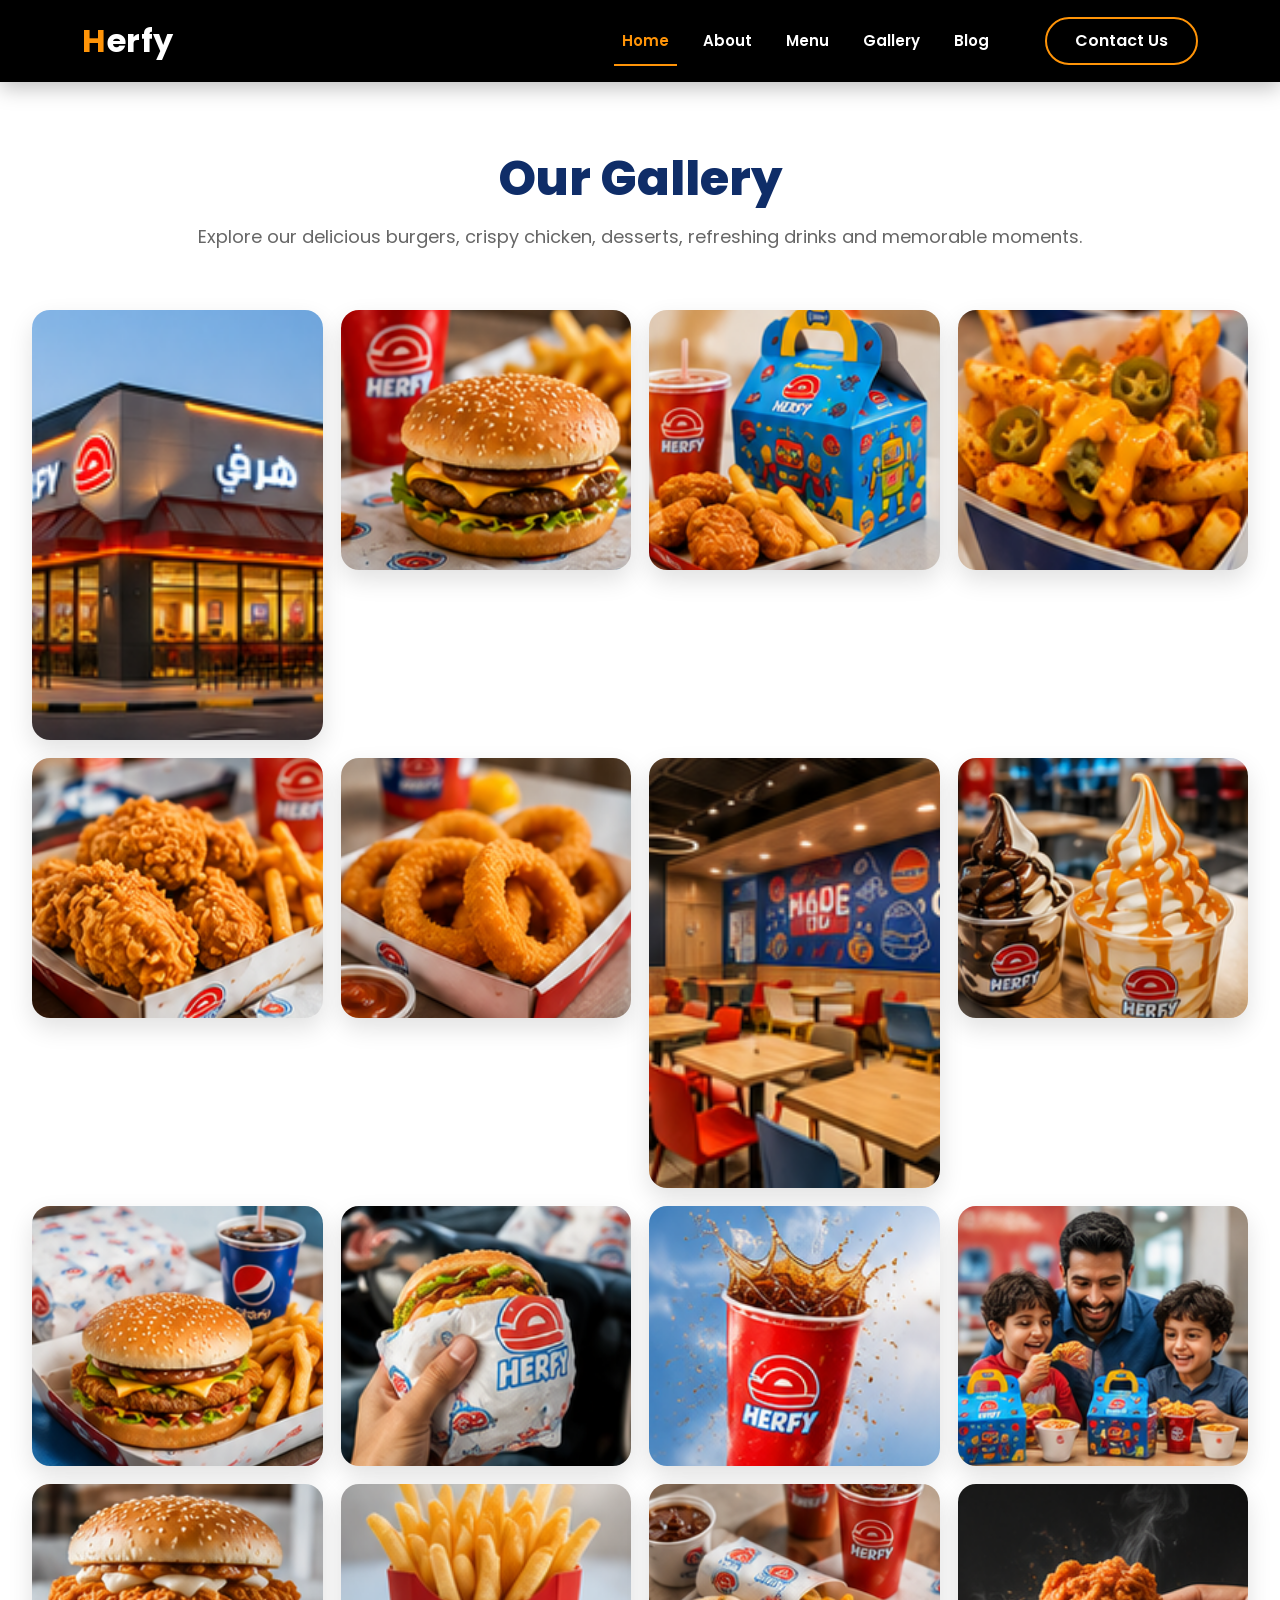
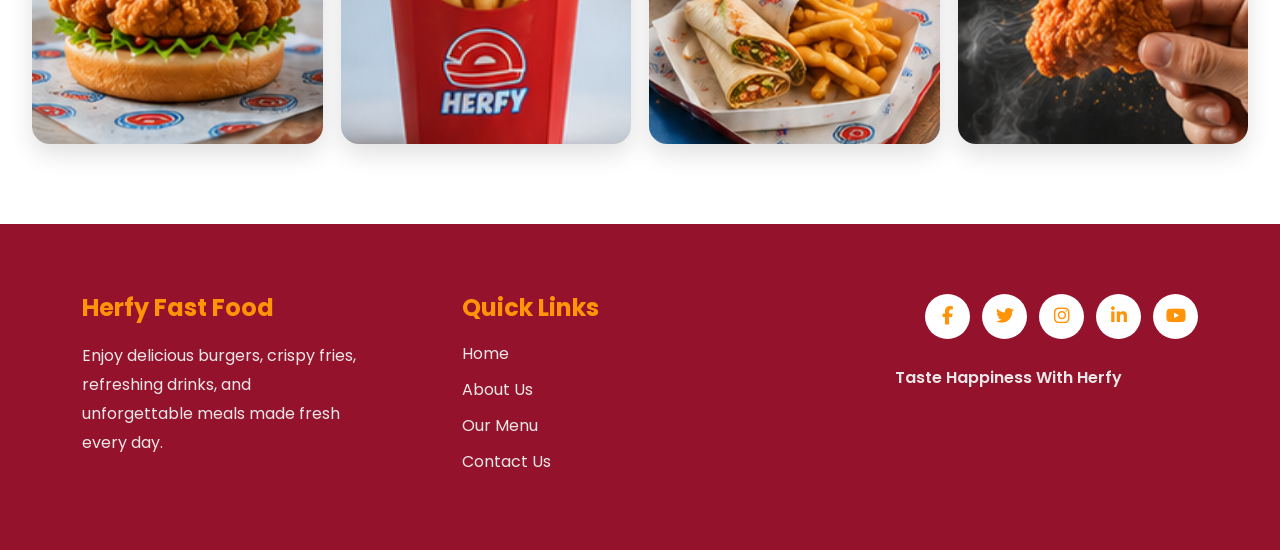
<file: Gallery/gallery.html>
<!DOCTYPE html>
<html lang="en">

<head>

    <meta charset="UTF-8">
    <meta name="viewport" content="width=device-width, initial-scale=1.0">

    <title>Herfy Menu</title>

    <!-- Bootstrap -->

    <link href="https://cdn.jsdelivr.net/npm/bootstrap@5.3.3/dist/css/bootstrap.min.css" rel="stylesheet">

    <!-- Bootstrap Icons -->

    <link rel="stylesheet"
        href="https://cdn.jsdelivr.net/npm/bootstrap-icons@1.11.3/font/bootstrap-icons.min.css">

    <!-- Google Font -->

    <link rel="preconnect" href="https://fonts.googleapis.com">

    <link rel="preconnect" href="https://fonts.gstatic.com" crossorigin>

    <link
        href="https://fonts.googleapis.com/css2?family=Poppins:wght@300;400;500;600;700;800&display=swap"
        rel="stylesheet">

    <!-----Font Awesome CDN---->

    <link rel="stylesheet" href="https://cdnjs.cloudflare.com/ajax/libs/font-awesome/6.5.2/css/all.min.css">


    <!-- CSS -->

    <link rel="stylesheet" href="gallery.css">

</head>

<body>

    <!-- ================= Navbar ================= -->

    <nav class="navbar navbar-expand-lg navbar-dark fixed-top">

        <div class="container">

            <a class="navbar-brand fw-bold logo" href="#">
                <span class="logo-h">H</span>erfy
            </a>

            <button class="navbar-toggler border-0 shadow-none"
                type="button"
                data-bs-toggle="collapse"
                data-bs-target="#navbar">

                <span class="navbar-toggler-icon"></span>

            </button>

            <div class="collapse navbar-collapse" id="navbar">

                <ul class="navbar-nav ms-auto ">

                    <li class="nav-item">
                        <a class="nav-link active" href="/index.html">Home</a>
                    </li>

                    <li class="nav-item">
                        <a class="nav-link" href="/abount-us/about-us.html">About</a>
                    </li>

                    <li class="nav-item">
                        <a class="nav-link" href="/Menu/menu.html">Menu</a>
                    </li>

                    <li class="nav-item">
                        <a class="nav-link" href="/Gallery/gallery.html">Gallery</a>
                    </li>

                    <li class="nav-item">
                        <a class="nav-link" href="#">Blog</a>
                    </li>

                </ul>

                <a href="#" class="contact-btn ms-5">
                    Contact Us
                </a>

            </div>

        </div>

    </nav>






<!-- ===================================   NAVBAR END   ========================================-->

    


<section class="gallery-section">

    <div class="gallery-heading">

        <h1>Our Gallery</h1>

        <p>
            Explore our delicious burgers, crispy chicken,
            desserts, refreshing drinks and memorable moments.
        </p>

    </div>


    <div class="gallery-grid">

        <div class="gallery-item large">
            <img src="image-Gallery/gallery-img1.png" alt="">
        </div>

        <div class="gallery-item">
            <img src="image-Gallery/gallery-img2.png" alt="">
        </div>

        <div class="gallery-item">
            <img src="image-Gallery/gallery-img3.png" alt="">
        </div>

        <div class="gallery-item">
            <img src="image-Gallery/gallery-img4.png" alt="">
        </div>

        <div class="gallery-item">
            <img src="image-Gallery/gallery-img5.png" alt="">
        </div>

        <div class="gallery-item">
            <img src="image-Gallery/gallery-img6.png" alt="">
        </div>

        <div class="gallery-item large">
            <img src="image-Gallery/gallery-img7.png" alt="">
        </div>

        <div class="gallery-item">
            <img src="image-Gallery/gallery-img8.png" alt="">
        </div>

        <div class="gallery-item">
            <img src="image-Gallery/gallery-img9.png" alt="">
        </div>

        <div class="gallery-item">
            <img src="image-Gallery/gallery-img10.png" alt="">
        </div>

        <div class="gallery-item">
            <img src="image-Gallery/gallery-img11.png" alt="">
        </div>

        <div class="gallery-item">
            <img src="image-Gallery/gallery-img12.png" alt="">
        </div>

        <div class="gallery-item">
            <img src="image-Gallery/gallery-img13.png" alt="">
        </div>

        <div class="gallery-item">
            <img src="image-Gallery/gallery-img14.png" alt="">
        </div>

        <div class="gallery-item">
            <img src="image-Gallery/gallerya-img15.png" alt="">
        </div>

        <div class="gallery-item">
            <img src="image-Gallery/gallery-img16.png" alt="">
        </div>

    </div>

</section>


<!----======================================     WEBSITE FOOTER     ==================================-->





<!--------------- WEBSITE FOOTER--------------->

<footer class="footer mt-5">

    <div class="container">

        <div class="row align-items-start">

            <!-- About -->

            <div class="col-lg-4 col-md-6 mb-4">

                <div class="footer-box">

                    <h4>Herfy Fast Food</h4>

                    <p>
                        Enjoy delicious burgers, crispy fries,
                        refreshing drinks, and unforgettable meals
                        made fresh every day.
                    </p>

                </div>

            </div>

            <!-- Quick Links -->

            <div class="col-lg-4 col-md-6 mb-4">

                <div class="footer-box">

                    <h4>Quick Links</h4>

                    <ul>

                        <li><a href="#">Home</a></li>

                        <li><a href="#">About Us</a></li>

                        <li><a href="#">Our Menu</a></li>

                        <li><a href="#">Contact Us</a></li>

                    </ul>

                </div>

            </div>

            <!-- Social -->

            <div class="col-lg-4">

                <div class="footer-box text-lg-end text-center">

                    <div class="social-icons">

                        <a href="#"><i class="fa-brands fa-facebook-f"></i></a>

                        <a href="#"><i class="fa-brands fa-twitter"></i></a>

                        <a href="#"><i class="fa-brands fa-instagram"></i></a>

                        <a href="#"><i class="fa-brands fa-linkedin-in"></i></a>

                        <a href="#"><i class="fa-brands fa-youtube"></i></a>

                    </div>

                    <p class="footer-text">
                        Taste Happiness With Herfy
                    </p>

                </div>

            </div>

        </div>

    </div>

</footer>






        <!-- Bootstrap -->

    <script src="https://cdn.jsdelivr.net/npm/bootstrap@5.3.3/dist/js/bootstrap.bundle.min.js"></script>

    <!-- JS -->

    <script src="gallery.js"></script>






</body>
</html>
</file>
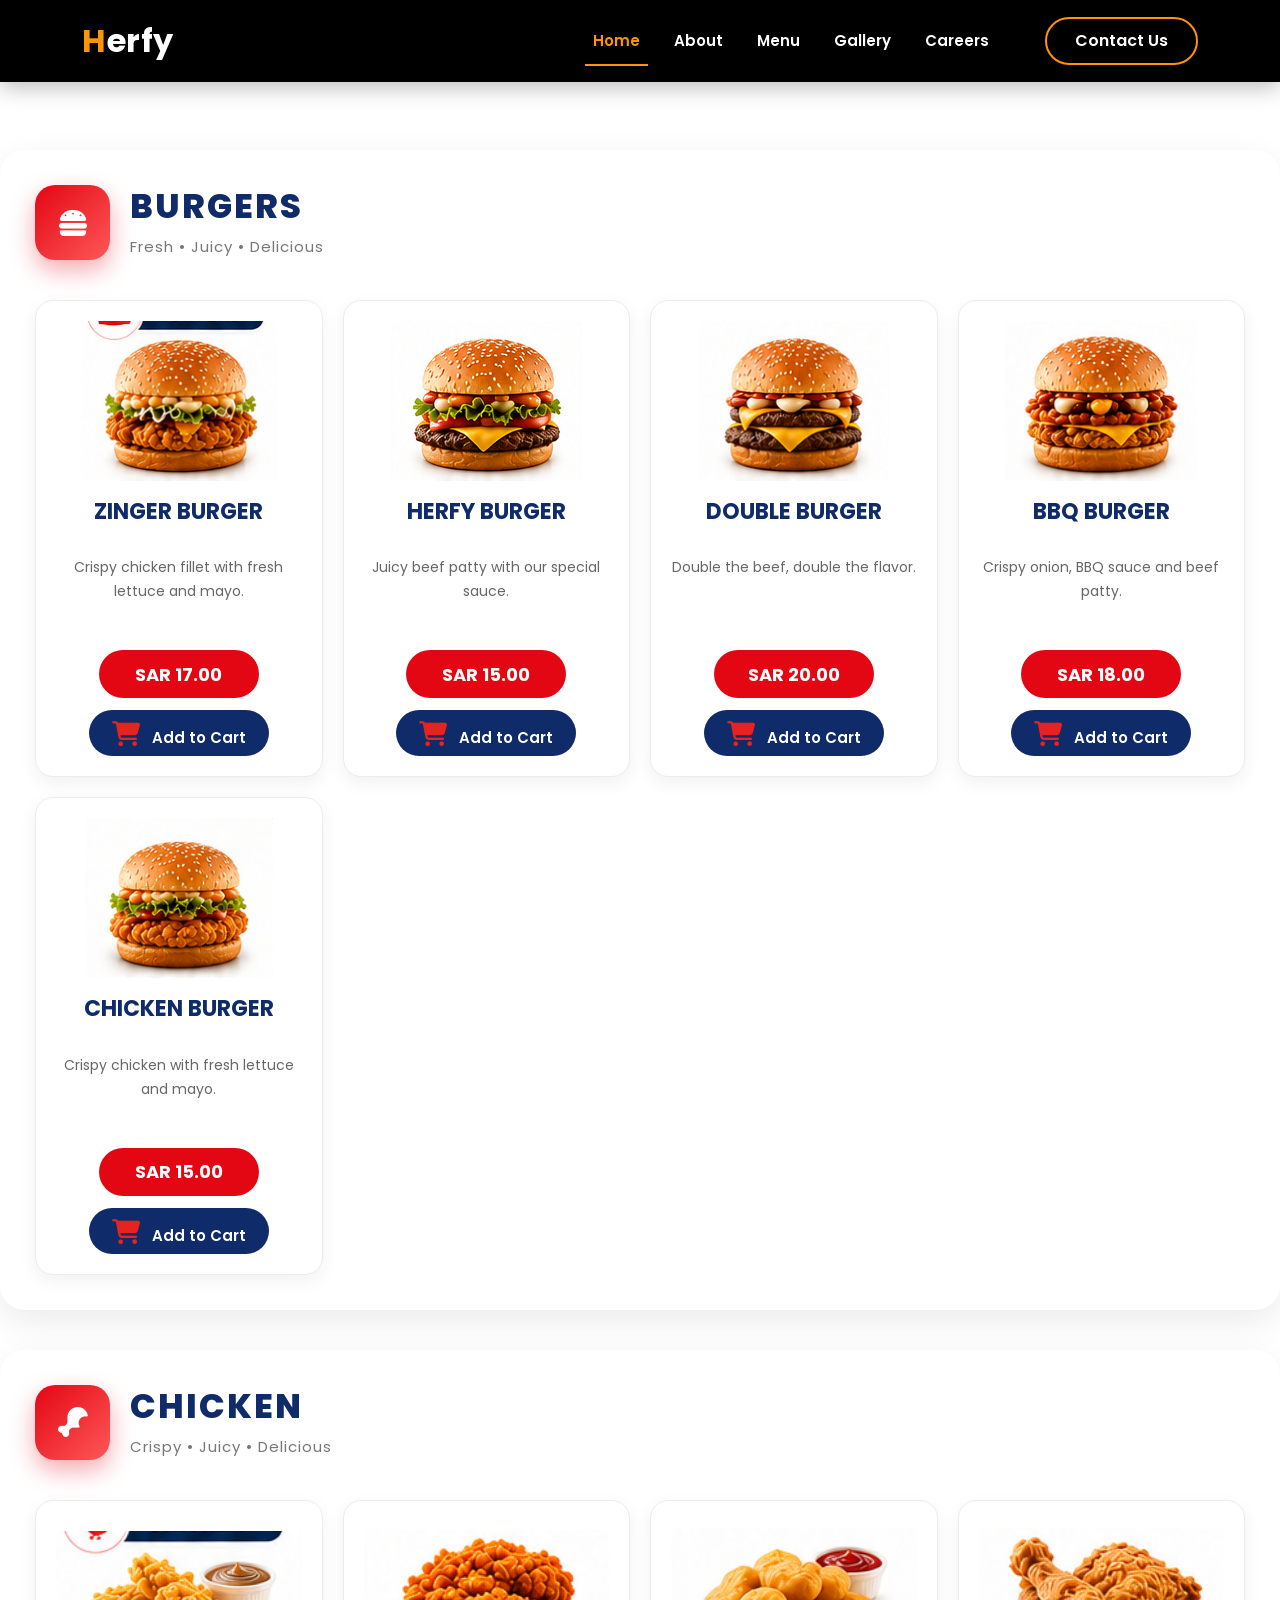
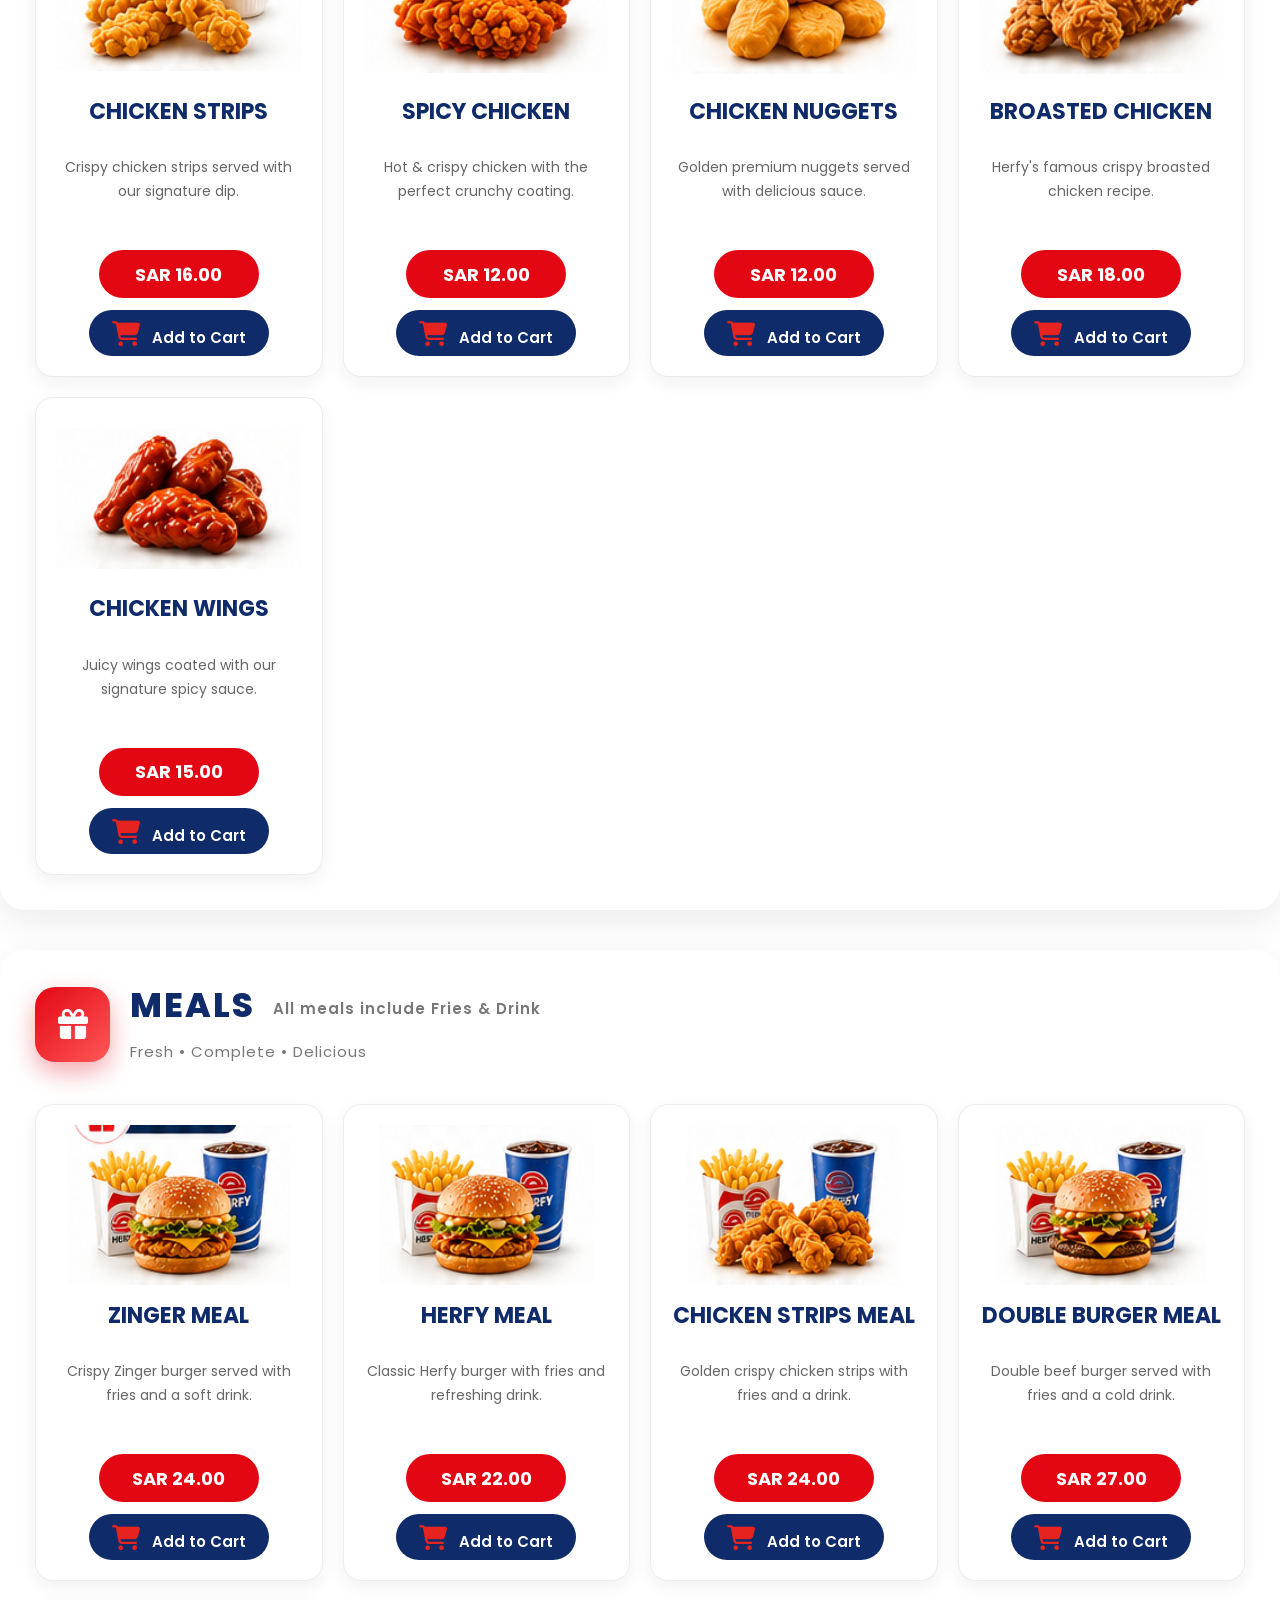
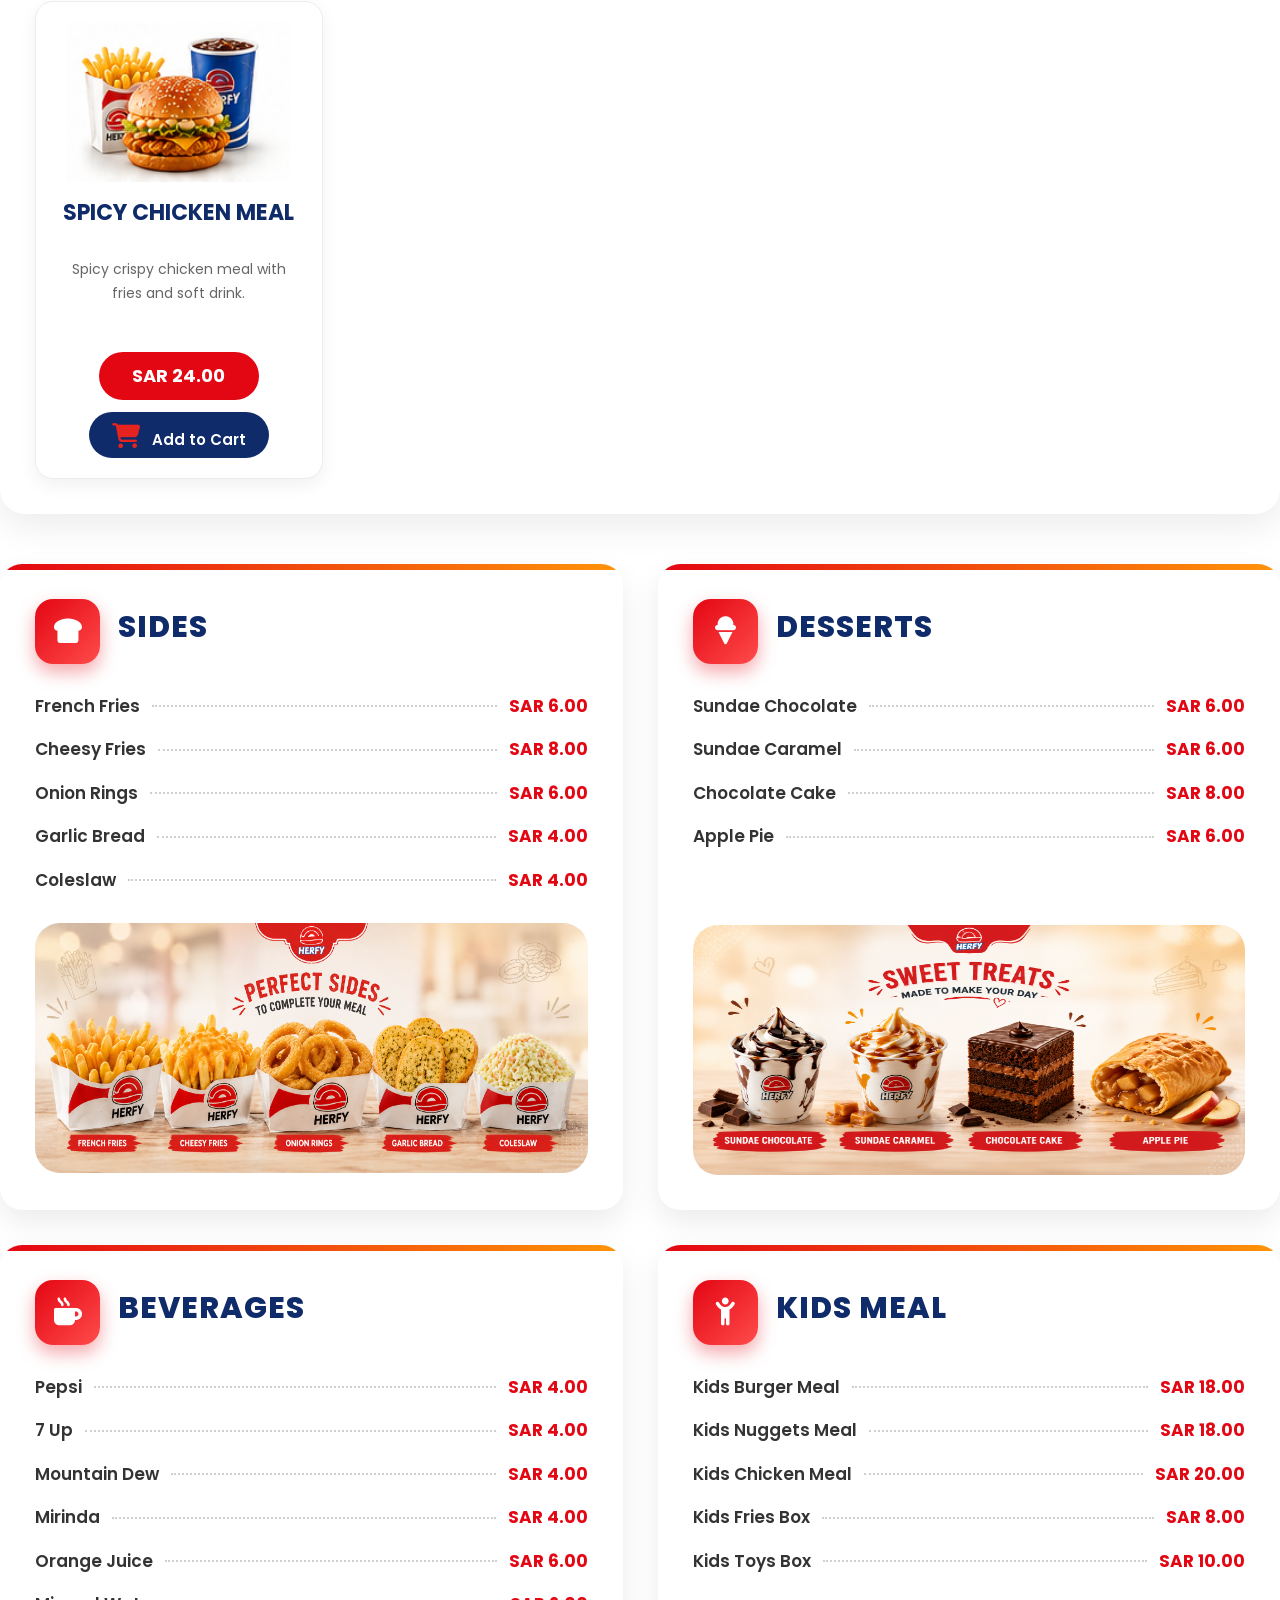
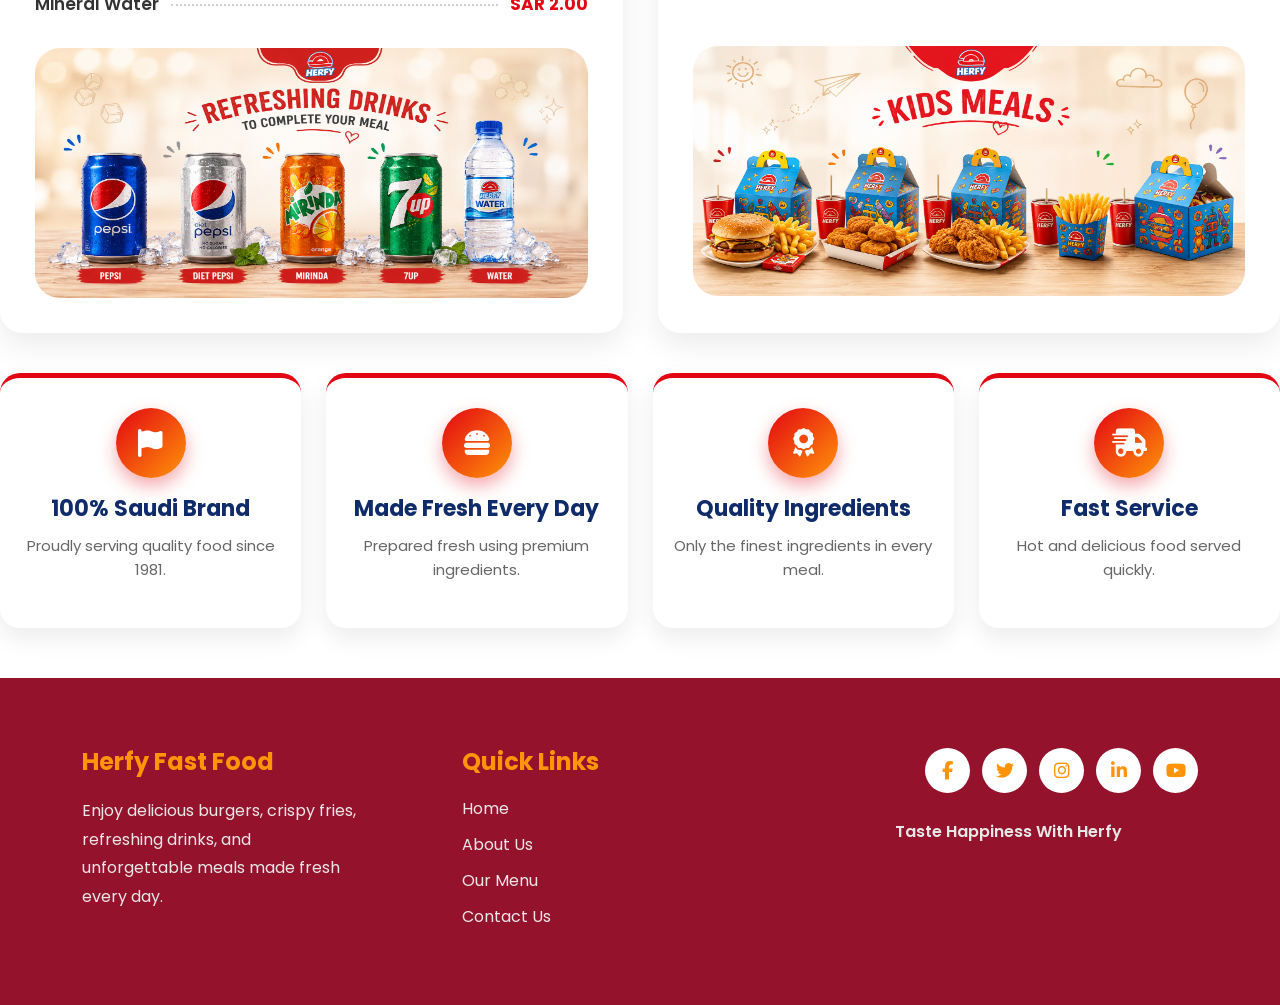
<file: Menu/menu.html>
<!DOCTYPE html>
<html lang="en">

<head>

    <meta charset="UTF-8">
    <meta name="viewport" content="width=device-width, initial-scale=1.0">

    <title>Menu | Herfy</title>

    <!-- Bootstrap -->

    <link href="https://cdn.jsdelivr.net/npm/bootstrap@5.3.3/dist/css/bootstrap.min.css" rel="stylesheet">

    <!-- Bootstrap Icons -->

    <link rel="stylesheet"
        href="https://cdn.jsdelivr.net/npm/bootstrap-icons@1.11.3/font/bootstrap-icons.min.css">

    <!-- Google Font -->

    <link rel="preconnect" href="https://fonts.googleapis.com">

    <link rel="preconnect" href="https://fonts.gstatic.com" crossorigin>

    <link
        href="https://fonts.googleapis.com/css2?family=Poppins:wght@300;400;500;600;700;800&display=swap"
        rel="stylesheet">

    <!-----Font Awesome CDN---->

    <link rel="stylesheet" href="https://cdnjs.cloudflare.com/ajax/libs/font-awesome/6.5.2/css/all.min.css">


    <!-- CSS -->

    <link rel="stylesheet" href="menu.css">

</head>

<body>

    <!-- ================= Navbar ================= -->

    <nav class="navbar navbar-expand-lg navbar-dark fixed-top">

        <div class="container">

            <a class="navbar-brand fw-bold logo" href="#">
                <span class="logo-h">H</span>erfy
            </a>

            <button class="navbar-toggler border-0 shadow-none"
                type="button"
                data-bs-toggle="collapse"
                data-bs-target="#navbar">

                <span class="navbar-toggler-icon"></span>

            </button>

            <div class="collapse navbar-collapse" id="navbar">

                <ul class="navbar-nav ms-auto ">

                    <li class="nav-item">
                        <a class="nav-link active" href="/index.html">Home</a>
                    </li>

                    <li class="nav-item">
                        <a class="nav-link" href="/abount-us/about-us.html">About</a>
                    </li>

                    <li class="nav-item">
                        <a class="nav-link" href="menu.html">Menu</a>
                    </li>

                    <li class="nav-item">
                        <a class="nav-link" href="/Gallery/gallery.html">Gallery</a>
                    </li>

                    <li class="nav-item">
                        <a class="nav-link" href="/Careers/Careers.html">Careers</a>
                    </li>

                </ul>

                <a href="/Contact-us/contact.html" class="contact-btn ms-5">
                    Contact Us
                </a>

            </div>

        </div>

    </nav>






     <!-- ====================   Navbar End   ==================== -->

     <!----------------------------------- BURGER & CHICKEN MENU -------------------------------->

<div class="menu-container">

    <!-- ===================== BURGER SECTION ===================== -->

    <div class="section">

        <div class="section-title">

            <div class="icon-box">
                <i class="fa-solid fa-burger"></i>
            </div>

            <div class="title-box">
                <h2>BURGERS</h2>
                <span>Fresh • Juicy • Delicious</span>
            </div>

        </div>

        <div class="cards">

            <!-- Card 1 -->
            <div class="card">

                <img src="image-menu/menu-img1.png" alt="Burger">

                <h3>ZINGER BURGER</h3>

                <p>Crispy chicken fillet with fresh lettuce and mayo.</p>

                <div class="card-buttons">
                    <button class="price-btn">SAR 17.00</button>

                    <button class="cart-btn">
                        <i class="fa-solid fa-cart-shopping"></i>
                        Add to Cart
                    </button>
                </div>

            </div>

            <!-- Card 2 -->
            <div class="card">

                <img src="image-menu/menu-img2.png" alt="Burger">

                <h3>HERFY BURGER</h3>

                <p>Juicy beef patty with our special sauce.</p>

                <div class="card-buttons">
                    <button class="price-btn">SAR 15.00</button>

                    <button class="cart-btn">
                        <i class="fa-solid fa-cart-shopping"></i>
                        Add to Cart
                    </button>
                </div>

            </div>

            <!-- Card 3 -->
            <div class="card">

                <img src="image-menu/menu-img3.png" alt="Burger">

                <h3>DOUBLE BURGER</h3>

                <p>Double the beef, double the flavor.</p>

                <div class="card-buttons">
                    <button class="price-btn">SAR 20.00</button>

                    <button class="cart-btn">
                        <i class="fa-solid fa-cart-shopping"></i>
                        Add to Cart
                    </button>
                </div>

            </div>

            <!-- Card 4 -->
            <div class="card">

                <img src="image-menu/menu-img4.png" alt="Burger">

                <h3>BBQ BURGER</h3>

                <p>Crispy onion, BBQ sauce and beef patty.</p>

                <div class="card-buttons">
                    <button class="price-btn">SAR 18.00</button>

                    <button class="cart-btn">
                        <i class="fa-solid fa-cart-shopping"></i>
                        Add to Cart
                    </button>
                </div>

            </div>

            <!-- Card 5 -->
            <div class="card">

                <img src="image-menu/menu-img5.png" alt="Burger">

                <h3>CHICKEN BURGER</h3>

                <p>Crispy chicken with fresh lettuce and mayo.</p>

                <div class="card-buttons">
                    <button class="price-btn">SAR 15.00</button>

                    <button class="cart-btn">
                        <i class="fa-solid fa-cart-shopping"></i>
                        Add to Cart
                    </button>
                </div>

            </div>

        </div>

    </div>



    <!-- ===================== CHICKEN SECTION ===================== -->

    <div class="section">

        <div class="section-title">

            <div class="icon-box">
                <i class="fa-solid fa-drumstick-bite"></i>
            </div>

            <div class="title-box">
                <h2>CHICKEN</h2>
                <span>Crispy • Juicy • Delicious</span>
            </div>

        </div>

        <div class="cards">

            <!-- Card 1 -->
            <div class="card">

                <img src="image-menu/chicken-img1.png" alt="Chicken">

                <h3>CHICKEN STRIPS</h3>

                <p>Crispy chicken strips served with our signature dip.</p>

                <div class="card-buttons">

                    <button class="price-btn">
                        SAR 16.00
                    </button>

                    <button class="cart-btn">
                        <i class="fa-solid fa-cart-shopping"></i>
                        Add to Cart
                    </button>

                </div>

            </div>

            <!-- Card 2 -->

            <div class="card">

                <img src="image-menu/chicken-img2.png" alt="Chicken">

                <h3>SPICY CHICKEN</h3>

                <p>Hot & crispy chicken with the perfect crunchy coating.</p>

                <div class="card-buttons">

                    <button class="price-btn">
                        SAR 12.00
                    </button>

                    <button class="cart-btn">
                        <i class="fa-solid fa-cart-shopping"></i>
                        Add to Cart
                    </button>

                </div>

            </div>

            <!-- Card 3 -->

            <div class="card">

                <img src="image-menu/chicken-img3.png" alt="Chicken">

                <h3>   CHICKEN NUGGETS </h3>           

                <p>Golden premium nuggets served with delicious sauce.</p>

                <div class="card-buttons">

                    <button class="price-btn">
                        SAR 12.00
                    </button>

                    <button class="cart-btn">
                        <i class="fa-solid fa-cart-shopping"></i>
                        Add to Cart
                    </button>

                </div>

            </div>

            <!-- Card 4 -->

            <div class="card">

                <img src="image-menu/chicken-img4.png" alt="Chicken">

                <h3>   BROASTED CHICKEN  </h3>

                <p>Herfy's famous crispy broasted chicken recipe.</p>

                <div class="card-buttons">

                    <button class="price-btn">
                        SAR 18.00
                    </button>

                    <button class="cart-btn">
                        <i class="fa-solid fa-cart-shopping"></i>
                        Add to Cart
                    </button>

                </div>

            </div>

            <!-- Card 5 -->

            <div class="card">

                <img src="image-menu/chicken-img5.png" alt="Chicken">

                <h3>CHICKEN WINGS</h3>

                <p>Juicy wings coated with our signature spicy sauce.</p>

                <div class="card-buttons">

                    <button class="price-btn">
                        SAR 15.00
                    </button>

                    <button class="cart-btn">
                        <i class="fa-solid fa-cart-shopping"></i>
                        Add to Cart
                    </button>

                </div>

            </div>

        </div>

    </div>

</div>





<!---------------------------------------MEAL SECTION---------------------------------------->









<div class="section">

    <!-- Section Heading -->

    <div class="section-title">

        <div class="icon-box">
            <i class="fa-solid fa-gift"></i>
        </div>

        <div class="title-box">

            <div class="meal-heading">

                <h2>MEALS</h2>

                <span class="meal-note">
                    All meals include Fries & Drink
                </span>

            </div>

            <span class="subtitle">
                Fresh • Complete • Delicious
            </span>

        </div>

    </div>

    <div class="cards">

        <!-- Meal 1 -->

        <div class="card">

            <img src="image-menu/meal-img1.png" alt="Zinger Meal">

            <h3>ZINGER MEAL</h3>

            <p>Crispy Zinger burger served with fries and a soft drink.</p>

            <div class="card-buttons">

                <button class="price-btn">
                    SAR 24.00
                </button>

                <button class="cart-btn">
                    <i class="fa-solid fa-cart-shopping "></i>
                    Add to Cart
                </button>

            </div>

        </div>

        <!-- Meal 2 -->

        <div class="card">

            <img src="image-menu/meal-img2.png" alt="Herfy Meal">

            <h3>HERFY MEAL</h3>

            <p>Classic Herfy burger with fries and refreshing drink.</p>

            <div class="card-buttons">

                <button class="price-btn">
                    SAR 22.00
                </button>

                <button class="cart-btn">
                    <i class="fa-solid fa-cart-shopping"></i>
                    Add to Cart
                </button>

            </div>

        </div>

        <!-- Meal 3 -->

        <div class="card">

            <img src="image-menu/meal-img3.png" alt="Chicken Strips Meal">

            <h3>CHICKEN STRIPS MEAL</h3>

            <p>Golden crispy chicken strips with fries and a drink.</p>

            <div class="card-buttons">

                <button class="price-btn">
                    SAR 24.00
                </button>

                <button class="cart-btn">
                    <i class="fa-solid fa-cart-shopping"></i>
                    Add to Cart
                </button>

            </div>

        </div>

        <!-- Meal 4 -->

        <div class="card">

            <img src="image-menu/meal-img4.png" alt="Double Burger Meal">

            <h3>DOUBLE BURGER MEAL</h3>

            <p>Double beef burger served with fries and a cold drink.</p>

            <div class="card-buttons">

                <button class="price-btn">
                    SAR 27.00
                </button>

                <button class="cart-btn">
                    <i class="fa-solid fa-cart-shopping"></i>
                    Add to Cart
                </button>

            </div>

        </div>

        <!-- Meal 5 -->

        <div class="card">

            <img src="image-menu/meal-img5.png" alt="Spicy Chicken Meal">

            <h3>SPICY CHICKEN MEAL</h3>

            <p>Spicy crispy chicken meal with fries and soft drink.</p>

            <div class="card-buttons">

                <button class="price-btn">
                    SAR 24.00
                </button>

                <button class="cart-btn">
                    <i class="fa-solid fa-cart-shopping"></i>
                    Add to Cart
                </button>

            </div>

        </div>

    </div>

</div>





<!-----------------------------------     Sides Desserts juices kid meal     -------------------------------->





<!---------------------------------------
            SIDES • DESSERTS
---------------------------------------->

<div class="extras-section">

    <div class="extras-grid">

        <!-- ================= SIDES ================= -->

        <div class="extra-card">

            <div class="extra-heading">

                <div class="extra-icon">
                    <i class="fa-solid fa-bread-slice"></i>
                </div>

                <h2>SIDES</h2>

            </div>

            <div class="extra-list">

                <div class="extra-item">
                    <span>French Fries</span>
                    <span class="dots"></span>
                    <span class="price">SAR 6.00</span>
                </div>

                <div class="extra-item">
                    <span>Cheesy Fries</span>
                    <span class="dots"></span>
                    <span class="price">SAR 8.00</span>
                </div>

                <div class="extra-item">
                    <span>Onion Rings</span>
                    <span class="dots"></span>
                    <span class="price">SAR 6.00</span>
                </div>

                <div class="extra-item">
                    <span>Garlic Bread</span>
                    <span class="dots"></span>
                    <span class="price">SAR 4.00</span>
                </div>

                <div class="extra-item">
                    <span>Coleslaw</span>
                    <span class="dots"></span>
                    <span class="price">SAR 4.00</span>
                </div>

            </div>

            <div class="extra-image">

                <img src="image-menu/sides-img.png" alt="Sides">

            </div>

        </div>

        <!-- ================= DESSERTS ================= -->

        <div class="extra-card">

            <div class="extra-heading">

                <div class="extra-icon">
                    <i class="fa-solid fa-ice-cream"></i>
                </div>

                <h2>DESSERTS</h2>

            </div>

            <div class="extra-list">

                <div class="extra-item">
                    <span>Sundae Chocolate</span>
                    <span class="dots"></span>
                    <span class="price">SAR 6.00</span>
                </div>

                <div class="extra-item">
                    <span>Sundae Caramel</span>
                    <span class="dots"></span>
                    <span class="price">SAR 6.00</span>
                </div>

                <div class="extra-item">
                    <span>Chocolate Cake</span>
                    <span class="dots"></span>
                    <span class="price">SAR 8.00</span>
                </div>

                <div class="extra-item">
                    <span>Apple Pie</span>
                    <span class="dots"></span>
                    <span class="price">SAR 6.00</span>
                </div>

            </div>

            <div class="extra-image">

             <span class="desert-image">   <img src="image-menu/dessert-img.png" alt="Desserts"> </span>

            </div>

        </div>


        <!------------------JUICES KID MEAL--------------------->


                <!-- ================= BEVERAGES ================= -->

        <div class="extra-card">

            <div class="extra-heading">

                <div class="extra-icon">
                    <i class="fa-solid fa-mug-hot"></i>
                </div>

                <h2>BEVERAGES</h2>

            </div>

            <div class="extra-list">

                <div class="extra-item">
                    <span>Pepsi</span>
                    <span class="dots"></span>
                    <span class="price">SAR 4.00</span>
                </div>

                <div class="extra-item">
                    <span>7 Up</span>
                    <span class="dots"></span>
                    <span class="price">SAR 4.00</span>
                </div>

                <div class="extra-item">
                    <span>Mountain Dew</span>
                    <span class="dots"></span>
                    <span class="price">SAR 4.00</span>
                </div>

                <div class="extra-item">
                    <span>Mirinda</span>
                    <span class="dots"></span>
                    <span class="price">SAR 4.00</span>
                </div>

                <div class="extra-item">
                    <span>Orange Juice</span>
                    <span class="dots"></span>
                    <span class="price">SAR 6.00</span>
                </div>

                <div class="extra-item">
                    <span>Mineral Water</span>
                    <span class="dots"></span>
                    <span class="price">SAR 2.00</span>
                </div>

            </div>

            <div class="extra-image">

                <img src="image-menu/juice-img.png" alt="Beverages">

            </div>

        </div>



        <!-- ================= KIDS MEAL ================= -->

        <div class="extra-card">

            <div class="extra-heading">

                <div class="extra-icon">
                    <i class="fa-solid fa-child-reaching"></i>
                </div>

                <h2>KIDS MEAL</h2>

            </div>

            <div class="extra-list">

                <div class="extra-item">
                    <span>Kids Burger Meal</span>
                    <span class="dots"></span>
                    <span class="price">SAR 18.00</span>
                </div>

                <div class="extra-item">
                    <span>Kids Nuggets Meal</span>
                    <span class="dots"></span>
                    <span class="price">SAR 18.00</span>
                </div>

                <div class="extra-item">
                    <span>Kids Chicken Meal</span>
                    <span class="dots"></span>
                    <span class="price">SAR 20.00</span>
                </div>

                <div class="extra-item">
                    <span>Kids Fries Box</span>
                    <span class="dots"></span>
                    <span class="price">SAR 8.00</span>
                </div>

                <div class="extra-item">
                    <span>Kids Toys Box</span>
                    <span class="dots"></span>
                    <span class="price">SAR 10.00</span>
                </div>

            </div>

            <div class="extra-image">

                <span class="kids-image"><img src="image-menu/kids-img.png" alt="Kids Meal"> </span>

            </div>

        </div>

    </div>

    <!--==================== FEATURES ====================-->

    <div class="features">

        <div class="feature">

            <i class="fa-solid fa-flag"></i>

            <h4>100% Saudi Brand</h4>

            <p>Proudly serving quality food since 1981.</p>

        </div>

        <div class="feature">

            <i class="fa-solid fa-burger"></i>

            <h4>Made Fresh Every Day</h4>

            <p>Prepared fresh using premium ingredients.</p>

        </div>

        <div class="feature">

            <i class="fa-solid fa-award"></i>

            <h4>Quality Ingredients</h4>

            <p>Only the finest ingredients in every meal.</p>

        </div>

        <div class="feature">

            <i class="fa-solid fa-truck-fast"></i>

            <h4>Fast Service</h4>

            <p>Hot and delicious food served quickly.</p>

        </div>

    </div>

</div>









<!--------------------     WEBSITE FOOTER     ----------------------->





<!--=========================
        FOOTER
==========================-->

<footer class="footer mt-5">

    <div class="container">

        <div class="row align-items-start">

            <!-- About -->

            <div class="col-lg-4 col-md-6 mb-4">

                <div class="footer-box">

                    <h4>Herfy Fast Food</h4>

                    <p>
                        Enjoy delicious burgers, crispy fries,
                        refreshing drinks, and unforgettable meals
                        made fresh every day.
                    </p>

                </div>

            </div>

            <!-- Quick Links -->

            <div class="col-lg-4 col-md-6 mb-4">

                <div class="footer-box">

                    <h4>Quick Links</h4>

                    <ul>

                        <li><a href="/index.html">Home</a></li>

                        <li><a href="/abount-us/about-us.html">About Us</a></li>

                        <li><a href="/Menu/menu.html">Our Menu</a></li>

                        <li><a href="/Contact-us/contact.html">Contact Us</a></li>

                    </ul>

                </div>

            </div>

            <!-- Social -->

            <div class="col-lg-4">

                <div class="footer-box text-lg-end text-center">

                    <div class="social-icons">

                        <a href="https://www.facebook.com/herfyfscksa/"><i class="fa-brands fa-facebook-f"></i></a>

                        <a href="https://x.com/HerfyFSC?lang=en"><i class="fa-brands fa-twitter"></i></a>

                        <a href="https://www.instagram.com/herfyfsc/?hl=en"><i class="fa-brands fa-instagram"></i></a>

                        <a href="https://www.linkedin.com/company/herfy-food-services-co"><i class="fa-brands fa-linkedin-in"></i></a>

                        <a href="https://www.youtube.com/herfyfsc"><i class="fa-brands fa-youtube"></i></a>

                    </div>

                    <p class="footer-text">
                        Taste Happiness With Herfy
                    </p>

                </div>

            </div>

        </div>

    </div>

</footer>






        <!-- Bootstrap -->

    <script src="https://cdn.jsdelivr.net/npm/bootstrap@5.3.3/dist/js/bootstrap.bundle.min.js"></script>

    <!-- JS -->

    <script src="menu.js"></script>






</body>
</html>
</file>
<file: style.css>
/*=========================
 GOOGLE FONT
=========================*/

@import url('https://fonts.googleapis.com/css2?family=Poppins:wght@300;400;500;600;700;800&display=swap');

/*=========================
 RESET
=========================*/

*{
    margin:0;
    padding:0;
    box-sizing:border-box;
}



html{
    scroll-behavior:smooth;
}

body{
    font-family:'Poppins',sans-serif;
    background:#ffff;
    overflow-x:hidden;
}

/*=========================
 NAVBAR
=========================*/

.navbar{
    padding:2px 0;
    transition:.4s;
    z-index:999;
}

.navbar.scrolled{
    background:#000000;
    backdrop-filter:blur(15px);
    box-shadow:0 10px 25px rgba(0,0,0,.12);
}

.logo{
    color:#fff !important;
    font-size:32px;
    font-weight:700;
    letter-spacing:.5px;
}

.logo-h{
    color: #FF9408;
}


.navbar-nav{
    gap: 15px;
    
    
}




.nav-link{
    color:#fff !important;
    font-size:15px;
    font-weight:700;
    transition:.3s;
    position:relative;
}

.nav-link::after{
    content:'';
    position:absolute;
    left:0;
    bottom:-5px;
    width:0;
    height:2px;
    background:#fff;
    transition:.3s;
}

.nav-link:hover::after{
    width:100%;
}

.contact-btn{
    text-decoration:none;
    color:#fff;
    border:2px solid #fff;
    border-radius:40px;
    padding: 10px 28px;
    font-weight:600;
    transition:.35s;
    
}

.contact-btn:hover{
    background:#fff;
    color:#FF9408;
}

/*=========================
 HERO
=========================*/

.hero{
    min-height:100vh;
    background:#000000;
    display:flex;
    align-items:center;
    overflow:hidden;
    position:relative;
    background-image: url("images/bc-image.png");
}

.hero::before{
    content:"";
    position:absolute;
    width:500px;
    height:500px;
    background:rgba(255,255,255,.08);
    border-radius:50%;
    top:-180px;
    right:-120px;
}

.hero::after{
    content:"";
    position:absolute;
    width:320px;
    height:320px;
    background:rgba(255,255,255,.05);
    border-radius:50%;
    bottom:-120px;
    left:-100px;
}

/*=========================
 LEFT CONTENT
=========================*/

.hero-content{
    position:relative;
    z-index:2;
    margin-top: 100px;
}

.hero-content h1{

    font-size:72px;

    font-weight:800;

    color:#fff;

    line-height:1.05;

    margin-bottom:30px;

}

.hero-content p{

    color:#f5f5f5;

    font-size:18px;

    line-height:32px;

    max-width:500px;

    margin-bottom:45px;

}

/*=========================
 BUTTONS
=========================*/

.hero-buttons{

    display:flex;

    gap:20px;

    align-items:center;

}

.btn-main{

    display:inline-block;

    background:#FF9408;

    color:#111;

    text-decoration:none;

    padding:16px 40px;

    border-radius:40px;

    font-weight:700;

    transition:.35s;

    box-shadow:0 10px 30px rgba(0,0,0,.12);

}

.btn-main:hover{

    transform:translateY(-5px);

    color:#111;

}

.btn-outline-custom{

    display:inline-block;

    color:#fff;

    text-decoration:none;

    border:2px solid #fff;

    padding:16px 40px;

    border-radius:40px;

    transition:.35s;

    font-weight:600;

}

.btn-outline-custom:hover{

    background:#fff;

    color:#FF9408;

    transform:translateY(-5px);

}



/*=========================
 FLOAT ANIMATION
=========================*/

@keyframes float{

    0%{

        transform:translateY(0px);

    }

    50%{

        transform:translateY(-15px);

    }

    100%{

        transform:translateY(0px);

    }

}

/*=========================
 BUTTON ANIMATION
=========================*/

.btn-main,
.btn-outline-custom,
.contact-btn{

    transition:all .35s ease;

}



/*=========================
 EXTRA EFFECTS
=========================*/


.nav-link:hover{

color:#ffffff !important;

}

.hero-content{

animation:fadeUp 1s ease;

}



@keyframes fadeUp{

from{

opacity:0;

transform:translateY(50px);

}

to{

opacity:1;

transform:translateY(0);

}

}

@keyframes fadeRight{

from{

opacity:0;

transform:translateX(80px);

}

to{

opacity:1;

transform:translateX(0);

}

}





/*-------------------------Section No 2-------------------------------*/




/*==========================
    Section No 02
==========================*/

.section-2{
    padding:100px 0;
    background:#fff;
}

/*==========================
    TOP FEATURES
==========================*/

.feature-box{
    padding:20px;
}

.feature-icon{
    font-size:40px;
    color:#FF9408;
    margin-bottom:18px;
}

.feature-box h3{
    font-size:28px;
    font-weight:700;
    margin-bottom:15px;
    color:#222;
}

.feature-box p{
    font-size:16px;
    color:#666;
    line-height:1.8;
    max-width:300px;
    margin:auto;
}

/*==========================
    SECTION TITLE
==========================*/

.section-title{
    margin:80px 0 60px;
}

.section-title span{
    color:#FF9408;
    font-size:15px;
    font-weight:700;
    letter-spacing:1px;
    text-transform:uppercase;
}

.section-title h2{
    font-size:52px;
    font-weight:700;
    color:#222;
    margin-top:10px;
}

/*==========================
    COFFEE ITEMS
==========================*/

.coffee-items{
    margin-top:20px;
}

.food-box{
    padding:0 30px;
}

.sec2-images img{
    width: 80%;
    height: 50%;
}

.food-box h4{
    font-size:28px;
    font-weight:700;
    margin-bottom:15px;
    color:#222;
}

.food-box p{
    color:#666;
    line-height:1.8;
    font-size:16px;
}

.middle-box{
    border-left:1px solid #ddd;
    border-right:1px solid #ddd;
}

/*==========================
    HOVER EFFECT
==========================*/

.feature-box,
.food-box{
    transition:.3s;
}

.feature-box:hover,
.food-box:hover{
    transform:translateY(-8px);
}





/*-------------------------Section No 3-------------------------------*/




/*=========================
        SECTION 3
=========================*/

.section-3{
    
    background:#fff;
    padding-bottom: 50px;
}

/* Banner */

.food-banner{
    background:#95122C;
    border-radius:25px;
    padding:20px 30px;

    display:flex;
    align-items:center;
    justify-content:space-between;
    gap:40px;

    overflow:hidden;
}

/*=========================
    LEFT CONTENT
=========================*/

.banner-content{
    width:45%;
    color:#fff;
}

.banner-content span{
    display:block;
    font-size:15px;
    font-weight:600;
    margin-bottom:25px;
}

.banner-content h2{
    font-size:42px;
    font-weight:700;
    line-height:1.3;
    margin-bottom:30px;
}

.banner-content p{
    font-size:16px;
    line-height:1.8;
    color:#f3f3f3;
    margin-bottom:35px;
    text-align: justify;
}

/*=========================
        BUTTONS
=========================*/

.banner-btn{
    display:flex;
    gap:15px;
}

.btn-one,
.btn-two{
    text-decoration:none;
    padding:13px 32px;
    border-radius:40px;
    font-size:15px;
    font-weight:600;
    transition:.4s;
}

/* White Button */

.btn-one{
    background:#fff;
    color:#000;
}

.btn-one:hover{
    background:#FF9408;
    color:#fff;
}

/* Outline Button */

.btn-two{
    border:2px solid #FF9408;
    color:#fff;
}

.btn-two:hover{
    background:#fff;
    color:#000;
}

/*=========================
        IMAGE
=========================*/

.banner-image{
    width:50%;
}

.banner-image img{
    width:100%;
    display:block;
    border-radius:18px;
}





/*-------------------------Section No 4-------------------------------*/






/*====================================
        SECTION - 4
====================================*/

.section-4{
    
    background:#fff;
    overflow:hidden;
    padding-bottom: 50px;
}

/*====================================
        SECTION HEADING
====================================*/

.section-heading{
    margin-bottom:60px;
}

.section-heading h5{
    color:#FF9408;
    font-size:18px;
    font-weight:700;
    letter-spacing:1px;
    margin-bottom:15px;
}

.section-heading h3{
    font-size:50px;
    font-weight:800;
    color:#000000;
    display:flex;
    justify-content:center;
    align-items:center;
    gap:20px;
}

.line-left,
.line-right{
    width:45px;
    height:4px;
    background:#e6392d;
    border-radius:10px;
}

/*====================================
        IMAGE GALLERY
====================================*/

.food-gallery{
    display:grid;
    grid-template-columns:repeat(2,1fr);
    gap:18px;
}

.food-gallery img{
    width:100%;
    height:300px;
    object-fit:cover;
    border-radius:18px;
    transition:.4s;
}

.food-gallery img:hover{
    transform:scale(1.04);
}

/*====================================
          MENU ITEM
====================================*/

.menu-item{
    display:flex;
    gap:20px;
    margin-bottom:15px;
}

.menu-icon{
    width:50px;
    height:50px;
    background:#ef3d33;
    border-radius:50%;
    display:flex;
    justify-content:center;
    align-items:center;
    flex-shrink:0;
}

.menu-icon i{
    color:#fff;
    font-size:28px;
}

.menu-content h3{
    font-size:30px;
    font-weight:700;
    color:#08245c;
    margin-bottom:5px;
}

.menu-content p{
    font-size:17px;
    color:#555;
    line-height:1.8;
    margin-bottom:22px;
}

/*====================================
          PRICE
====================================*/

.menu-bottom{
    display:flex;
    align-items:center;
    gap:30px;
}

.menu-bottom span{
    color:#FF9408;
    font-size:24px;
    font-weight:700;
}

.menu-bottom a{
    color:#95122C;
    text-decoration:none;
    font-size:18px;
    font-weight:600;
}

.menu-bottom a i{
    margin-left:8px;
}

.menu-bottom a:hover{
    color:#ef3d33;
}

hr{
    border-top:2px dashed #d7d7d7;
    margin:25px 0;
}






/*-------------------------     Website Footer     ------------------------*/





/*==================================
            FOOTER
==================================*/

.footer{
    background:#95122C;
    padding:70px 0 40px;
}

/*==================================
        FOOTER BOX
==================================*/

.footer-box h4{
    color:#FF9408;
    font-size:24px;
    font-weight:700;
    margin-bottom:20px;
}

.footer-box p{
    color:#e8e8e8;
    font-size:16px;
    line-height:1.8;
    max-width:280px;
}

/*==================================
        QUICK LINKS
==================================*/

.footer-box ul{
    list-style:none;
    padding:0;
    margin:0;
}

.footer-box ul li{
    margin-bottom:12px;
}

.footer-box ul li a{
    color:#e8e8e8;
    text-decoration:none;
    font-size:16px;
    transition:.3s;
}

.footer-box ul li a:hover{
    color:#FF9408;
    padding-left:8px;
}

/*==================================
        SOCIAL ICONS
==================================*/

.social-icons{
    display:flex;
    justify-content:flex-end;
    gap:12px;
    margin-bottom:25px;
}

.social-icons a{
    width:45px;
    height:45px;
    background:#fff;
    color:#FF9408;
    border-radius:50%;
    display:flex;
    justify-content:center;
    align-items:center;
    text-decoration:none;
    font-size:18px;
    transition:.4s;
}

.social-icons a:hover{
    background:#FF9408;
    color:#fff;
    transform:translateY(-5px);
}

/*==================================
        FOOTER TEXT
==================================*/

.footer-text{
    color:#fff;
    font-size:18px;
    font-weight:600;
}






/*--------------------------------THE END---------------------------------*/





/*-------------------------Mobile Media Quries-------------------------------*/




/*----------------------------Section No 01-------------------------------*/

/*=========================
 MOBILE
=========================*/

@media(max-width:992px){

.navbar{

background:black;

}

.navbar-collapse{

text-align:center;

padding-top:25px;

}

.contact-btn{

display:inline-block;

margin-top:20px;

}

.hero{

padding-top:130px;

text-align:center;

}

.hero-content h1{

font-size:56px;

}

.hero-content p{

margin:auto;

margin-bottom:40px;

}

.hero-buttons{

justify-content:center;

flex-wrap:wrap;

}



}

@media(max-width:768px){

.hero-content h1{

font-size:46px;

}

.hero-content p{

font-size:16px;

line-height:30px;

}

.logo{

font-size:28px;

}


}

@media(max-width:576px){

.hero-content h1{

font-size:38px;

line-height:1.2;

}

.hero-buttons{

flex-direction:column;

}

.btn-main,
.btn-outline-custom{

width:220px;

text-align:center;

}


}


/* Mobile */
@media (max-width: 600px) {
    .hero-content{
        margin-top: 10px;
    }
}

@media (max-width:600px){

.hero{

    background-image:url("images/hero-mobile.png");
    background-size:cover;
    background-position:center;
    background-repeat:no-repeat;

    min-height:100vh;

}

}






/*----------------------------Section No 02-------------------------------*/





/*==========================
    RESPONSIVE
==========================*/

@media(max-width:992px){

    .feature-box{
        margin-bottom:40px;
    }

    .section-title{
        margin:60px 0 50px;
    }

    .section-title h2{
        font-size:40px;
    }

    .middle-box{
        border:none;
    }

    .food-box{
        margin-bottom:40px;
    }

}

@media(max-width:768px){

    .section-2{
        padding:70px 0;
    }

    .section-title h2{
        font-size:34px;
    }

    .feature-box h3{
        font-size:24px;
    }

    .food-box h4{
        font-size:24px;
    }

    .feature-box p,
    .food-box p{
        font-size:15px;
    }

}

@media(max-width:576px){

    .section-2{
        padding:60px 0;
    }

    .section-title{
        margin:50px 0 40px;
    }

    .section-title h2{
        font-size:28px;
    }

    .feature-icon{
        font-size:32px;
    }

    .feature-box h3{
        font-size:22px;
    }

    .food-box h4{
        font-size:22px;
    }

}





/*----------------------------Section No 03-------------------------------*/





/*=========================
      RESPONSIVE
=========================*/

@media (max-width:991px){

    .food-banner{
        flex-direction:column;
        text-align:center;
        padding:40px 25px;
    }

    .banner-content,
    .banner-image{
        width:100%;
    }

    .banner-btn{
        justify-content:center;
    }

    .banner-content{
        margin-bottom:20px;
    }

}

@media (max-width:768px){

    .section-3{
        padding:70px 0;
    }

    .banner-content h2{
        font-size:32px;
    }

    .banner-content p{
        font-size:15px;
    }

}

@media (max-width:576px){

    .food-banner{
        padding:30px 20px;
    }

    .banner-content h2{
        font-size:28px;
    }

    .banner-btn{
        flex-direction:column;
        gap:12px;
    }

    .btn-one,
    .btn-two{
        width:100%;
        text-align:center;
    }

}





/*----------------------------Section 04----------------------------/*





/*====================================
          RESPONSIVE
====================================*/

@media(max-width:1200px){

.section-heading h3{
    font-size:55px;
}

.menu-content h3{
    font-size:28px;
}

.food-gallery img{
    height:250px;
}

}

@media(max-width:992px){

.section-4{
    padding:80px 0;
}

.food-gallery{
    margin-bottom:60px;
}

.section-heading h3{
    font-size:48px;
}

.menu-content h3{
    font-size:26px;
}

.menu-bottom span{
    font-size:28px;
}

}

@media(max-width:768px){

.food-gallery{
    grid-template-columns:1fr;
}

.food-gallery img{
    height:280px;
}

.section-heading h2{
    font-size:38px;
    flex-direction:column;
    gap:10px;
}

.line-left,
.line-right{
    display:none;
}

.menu-item{
    flex-direction:column;
    align-items:center;
    text-align:center;
}

.menu-bottom{
    justify-content:center;
}

}

@media(max-width:576px){

.section-4{
    padding:60px 0;
}

.herfy-logo{
    width:90px;
}

.section-heading h5{
    font-size:18px;
}

.section-heading h2{
    font-size:30px;
}

.menu-content h3{
    font-size:22px;
}

.menu-content p{
    font-size:15px;
}

.menu-bottom{
    flex-direction:column;
    gap:10px;
}

.menu-bottom span{
    font-size:26px;
}

}






/*----------------------------Footer for web page----------------------------/*






/*==================================
        RESPONSIVE For Footer
==================================*/

@media(max-width:991px){

    .footer{
        text-align:center;
    }

    .footer-box p{
        margin:auto;
    }

    .social-icons{
        justify-content:center;
        margin-top:20px;
    }

}

@media(max-width:576px){

    .footer{
        padding:50px 0 30px;
    }

    .footer-box h4{
        font-size:22px;
    }

    .footer-box p,
    .footer-box ul li a{
        font-size:15px;
    }

    .social-icons a{
        width:40px;
        height:40px;
        font-size:16px;
    }

    .footer-text{
        font-size:16px;
    }

}










/*==================================
        RESPONSIVE For Footer
==================================*/

@media(max-width:991px){

    .footer{
        text-align:center;
    }

    .footer-box p{
        margin:auto;
    }

    .social-icons{
        justify-content:center;
        margin-top:20px;
    }

}

@media(max-width:576px){

    .footer{
        padding:50px 0 30px;
    }

    .footer-box h4{
        font-size:22px;
    }

    .footer-box p,
    .footer-box ul li a{
        font-size:15px;
    }

    .social-icons a{
        width:40px;
        height:40px;
        font-size:16px;
    }

    .footer-text{
        font-size:16px;
    }

}
</file>
<file: abount-us/about-us.css>
/*=========================
 GOOGLE FONT
=========================*/

@import url('https://fonts.googleapis.com/css2?family=Poppins:wght@300;400;500;600;700;800&display=swap');

/*=========================
 RESET
=========================*/

*{
    margin:0;
    padding:0;
    box-sizing:border-box;
}



html{
    scroll-behavior:smooth;
}

body{
    font-family:'Poppins',sans-serif;
    background:#ffff;
    overflow-x:hidden;
}


/*=========================
        NAVBAR
=========================*/

.navbar{
    position: fixed;
    top: 0;
    left: 0;
    width: 100%;

    background: #000;
    padding: 12px 0;

    z-index: 9999;

    transition: all .4s ease;

    box-shadow: 0 6px 20px rgba(0,0,0,.25);
}

.navbar.scrolled{
    background:#000;
    box-shadow:0 10px 30px rgba(0,0,0,.35);
}

/*=========================
        LOGO
=========================*/

.logo{
    color:#fff !important;
    font-size:32px;
    font-weight:700;
    letter-spacing:.5px;
}

.logo-h{
    color:#FF9408;
}

/*=========================
      NAVIGATION
=========================*/

.navbar-nav{
    gap:18px;
}

.nav-link{
    color:#fff !important;
    font-size:15px;
    font-weight:600;
    position:relative;
    transition:.3s;
}

.nav-link::after{
    content:"";
    position:absolute;
    left:0;
    bottom:-6px;
    width:0;
    height:2px;
    background:#FF9408;
    transition:.35s;
}

.nav-link:hover{
    color:#FF9408 !important;
}

.nav-link:hover::after{
    width:100%;
}

.nav-link.active{
    color:#FF9408 !important;
}

.nav-link.active::after{
    width:100%;
}

/*=========================
     CONTACT BUTTON
=========================*/

.contact-btn{
    text-decoration:none;
    color:#fff;
    border:2px solid #FF9408;
    padding:10px 28px;
    border-radius:40px;
    font-weight:600;
    transition:.35s;
}

.contact-btn:hover{
    background:#FF9408;
    color:#fff;
}

/*=========================
      MOBILE
=========================*/

@media(max-width:992px){

    .navbar{
        background:#000;
        padding:12px 0;
    }

    .navbar-collapse{
        background:#000;
        padding:20px;
        border-radius:10px;
        margin-top:10px;
        text-align:center;
    }

    .navbar-nav{
        gap:10px;
    }

    .contact-btn{
        display:inline-block;
        margin-top:20px;
    }

}








/*---------------------------              HERO SECTION               -----------------------------*/







.hero{
    position:relative;
    width:100%;
    margin-top:80px;
    overflow:hidden;
}

.hero img{
    width:100%;
    display:block;
}

.hero-content{
    position:absolute;
    top:50%;
    left:6%;
    transform:translateY(-50%);
    width:38%;
}

/* Main Heading */

.hero-content h1{
    font-family:'Barlow Condensed',sans-serif;
    font-size:88px;
    font-weight:700;
    color:#0A2D68;
    line-height:.9;
    letter-spacing:2px;
    text-transform:uppercase;
    margin-bottom:18px;
}

/* Red Heading */

.hero-content h3{
    font-family:'Barlow Condensed',sans-serif;
    font-size:28px;
    color:#E32221;
    letter-spacing:1px;
    font-weight:700;
    margin-bottom:22px;
}

/* Paragraph */

.hero-content p{
    font-family:'Inter',sans-serif;
    font-size:18px;
    line-height:1.8;
    color:#2d2d2d;
    font-weight:400;
    max-width:500px;
    margin-bottom:28px;
}

/* Signature */

.hero-content h2{
    font-family:'Caveat',cursive;
    font-size:52px;
    color:#123C7B;
    font-weight:700;
    position:relative;
    display:inline-block;
}

/* Underline */

.hero-content h2::after{

    content:'';
    position:absolute;
    left:0;
    bottom:-6px;
    width:120px;
    height:3px;
    background:#E32221;
    border-radius:20px;

}


/*--------------              Mobile Responsive Hero Section               ----------------*/

@media(max-width:992px){

.hero img{
    margin-top: 3px;
}
    .hero-content{
    width:50%;
    left:5%;
    margin-top: 70px;
}

.hero-content h1{
    font-size:50px;
}

.hero-content h3{
    font-size:22px;
}

.hero-content p{
    font-size:15px;
}

.hero-content h2{
    font-size:38px;
}

}



@media(max-width:768px){

.hero{
    margin-top:78px;
}

.hero-content{
    width:88%;
    left:6%;
}

.hero-content h1{
    font-size:15px;
    margin-bottom:10px;
}

.hero-content h3{
    font-size:6px;
    margin-bottom:72px;
}

.hero-content p{
    display: none;
    font-size:12px;
    line-height:1.5;
    margin-bottom:15px;
}

.hero-content h2{
    font-size:24px;
}

.hero-content h2::after{
    width:70px;
}

}


/*-----------------------------------Section-2------------------------------------/*

.section-2{
    width:100%;
    padding:80px 8%;
    background:#fff;
    font-family:Arial, Helvetica, sans-serif;
}

/*================ TOP =================*/

.top-section{
    display:grid;
    grid-template-columns:1.3fr 1fr 1fr;
    gap:40px;
    align-items:center;
}

.story h2,
.choose h2,
.values h2{
    font-size:42px;
    color:#0A2D68;
    font-weight:800;
    margin-bottom:10px;
}

.line{
    width:60px;
    height:4px;
    background:#E6231E;
    border-radius:10px;
    margin-bottom:25px;
}

.story p{
    font-size:18px;
    color:#555;
    line-height:1.9;
    margin-bottom:20px;
}

.card{
    text-align:center;
    padding:35px;
    border-left:1px solid #ddd;
    transition:.4s;
}

.card:hover{
    transform:translateY(-10px);
}

.card i{
    font-size:60px;
    color:#E6231E;
    margin-bottom:20px;
}

.card h3{
    color:#0A2D68;
    font-size:32px;
    margin-bottom:15px;
}

.card p{
    color:#555;
    line-height:1.8;
}

/*================ WHY CHOOSE ================*/

.choose{
    margin-top:70px;
    background:#0A2D68;
    padding:60px 40px;
    border-radius:12px;
}

.choose h2{
    color:#fff;
    text-align:center;
    margin-bottom:45px;
}

.choose-grid{
    display:grid;
    grid-template-columns:repeat(6,1fr);
    gap:25px;
}

.choose-box{
    text-align:center;
    color:#fff;
    transition:.4s;
}

.choose-box:hover{
    transform:translateY(-10px);
}

.choose-box i{
    font-size:45px;
    margin-bottom:15px;
}

.choose-box h4{
    margin-bottom:10px;
    font-size:18px;
}

.choose-box p{
    color:#ddd;
    font-size:15px;
    line-height:1.6;
}

/*================ VALUES ================*/

.values{
    margin-top:70px;
}

.values-grid{
    display:grid;
    grid-template-columns:repeat(6,1fr);
    gap:20px;
    margin-top:40px;
}

.value-box{
    text-align:center;
    padding:30px 15px;
    border:1px solid #eee;
    border-radius:12px;
    transition:.4s;
}

.value-box:hover{
    background:#0A2D68;
    transform:translateY(-10px);
}

.value-box:hover i,
.value-box:hover h4{
    color:#fff;
}

.value-box i{
    font-size:45px;
    color:#E6231E;
    margin-bottom:18px;
    transition:.4s;
}

.value-box h4{
    color:#0A2D68;
    transition:.4s;
}

/*================================= MOBILE RESPONSIVE =========================================*/

@media(max-width:1100px){

.top-section{
    grid-template-columns:1fr;
}

.choose-grid,
.values-grid{
    grid-template-columns:repeat(3,1fr);
}

.card{
    border:none;
    border-top:1px solid #ddd;
}

}

@media(max-width:768px){

.choose-grid,
.values-grid{
    grid-template-columns:repeat(2,1fr);
}

.story h2,
.choose h2,
.values h2{
    font-size:32px;
}

}

@media(max-width:500px){

.choose-grid,
.values-grid{
    grid-template-columns:1fr;
}

}

/*-------------------------------WEBSITE FOOTER------------------------------------*/






/*----------------------------Footer for web page----------------------------/*

/*==================================
            FOOTER
==================================*/

.footer{
    background:#95122C;
    padding:70px 0 40px;
}

/*==================================
        FOOTER BOX
==================================*/

.footer-box h4{
    color:#FF9408;
    font-size:24px;
    font-weight:700;
    margin-bottom:20px;
}

.footer-box p{
    color:#e8e8e8;
    font-size:16px;
    line-height:1.8;
    max-width:280px;
}

/*==================================
        QUICK LINKS
==================================*/

.footer-box ul{
    list-style:none;
    padding:0;
    margin:0;
}

.footer-box ul li{
    margin-bottom:12px;
}

.footer-box ul li a{
    color:#e8e8e8;
    text-decoration:none;
    font-size:16px;
    transition:.3s;
}

.footer-box ul li a:hover{
    color:#FF9408;
    padding-left:8px;
}

/*==================================
        SOCIAL ICONS
==================================*/

.social-icons{
    display:flex;
    justify-content:flex-end;
    gap:12px;
    margin-bottom:25px;
}

.social-icons a{
    width:45px;
    height:45px;
    background:#fff;
    color:#FF9408;
    border-radius:50%;
    display:flex;
    justify-content:center;
    align-items:center;
    text-decoration:none;
    font-size:18px;
    transition:.4s;
}

.social-icons a:hover{
    background:#FF9408;
    color:#fff;
    transform:translateY(-5px);
}

/*==================================
        FOOTER TEXT
==================================*/

.footer-text{
    color:#fff;
    font-size:18px;
    font-weight:600;
}




/*==================================
        RESPONSIVE For Footer
==================================*/

@media(max-width:991px){

    .footer{
        text-align:center;
    }

    .footer-box p{
        margin:auto;
    }

    .social-icons{
        justify-content:center;
        margin-top:20px;
    }

}

@media(max-width:576px){

    .footer{
        padding:50px 0 30px;
    }

    .footer-box h4{
        font-size:22px;
    }

    .footer-box p,
    .footer-box ul li a{
        font-size:15px;
    }

    .social-icons a{
        width:40px;
        height:40px;
        font-size:16px;
    }

    .footer-text{
        font-size:16px;
    }

}










/*==================================
        RESPONSIVE For Footer
==================================*/

@media(max-width:991px){

    .footer{
        text-align:center;
    }

    .footer-box p{
        margin:auto;
    }

    .social-icons{
        justify-content:center;
        margin-top:20px;
    }

}

@media(max-width:576px){

    .footer{
        padding:50px 0 30px;
    }

    .footer-box h4{
        font-size:22px;
    }

    .footer-box p,
    .footer-box ul li a{
        font-size:15px;
    }

    .social-icons a{
        width:40px;
        height:40px;
        font-size:16px;
    }

    .footer-text{
        font-size:16px;
    }

}
</file>
<file: Careers/Carreers.css>
/*=========================
 GOOGLE FONT
=========================*/

@import url('https://fonts.googleapis.com/css2?family=Poppins:wght@300;400;500;600;700;800&display=swap');

/*=========================
 RESET
=========================*/

*{
    margin:0;
    padding:0;
    box-sizing:border-box;
}



html{
    scroll-behavior:smooth;
}

body{
    font-family:'Poppins',sans-serif;
    background:#ffff;
    overflow-x:hidden;
}


/*=========================
        NAVBAR
=========================*/

.navbar{
    position: fixed;
    top: 0;
    left: 0;
    width: 100%;

    background: #000;
    padding: 12px 0;

    z-index: 9999;

    transition: all .4s ease;

    box-shadow: 0 6px 20px rgba(0,0,0,.25);
}

.navbar.scrolled{
    background:#000;
    box-shadow:0 10px 30px rgba(0,0,0,.35);
}

/*=========================
        LOGO
=========================*/

.logo{
    color:#fff !important;
    font-size:32px;
    font-weight:700;
    letter-spacing:.5px;
    margin-left: 162px;
}

.logo-h{
    color:#FF9408;
}

/*=========================
      NAVIGATION
=========================*/

 .navbar-collapse{
    margin-right: 162px;
 }
.navbar-nav{
    gap:18px;
}

.nav-link{
    color:#fff !important;
    font-size:15px;
    font-weight:600;
    position:relative;
    transition:.3s;
}

.nav-link::after{
    content:"";
    position:absolute;
    left:0;
    bottom:-6px;
    width:0;
    height:2px;
    background:#FF9408;
    transition:.35s;
}

.nav-link:hover{
    color:#FF9408 !important;
}

.nav-link:hover::after{
    width:100%;
}

.nav-link.active{
    color:#FF9408 !important;
}

.nav-link.active::after{
    width:100%;
}

/*=========================
     CONTACT BUTTON
=========================*/

.contact-btn{
    text-decoration:none;
    color:#fff;
    border:2px solid #FF9408;
    padding:10px 28px;
    border-radius:40px;
    font-weight:600;
    transition:.35s;
}

.contact-btn:hover{
    background:#FF9408;
    color:#fff;
}

/*=========================
      MOBILE
=========================*/

@media(max-width:992px){

    .navbar{
        background:#000;
        padding:12px 0;
    }

    .navbar-collapse{
        background:#000;
        padding:20px;
        border-radius:10px;
        margin-top:10px;
        text-align:center;
    }

    .navbar-nav{
        gap:10px;
    }

    .contact-btn{
        display:inline-block;
        margin-top:20px;
    }
    .logo{
        margin-left: -2px;
    }

}



/*======================================   NAVBAR END    =============================================*/





/*======================================  Hero Section     ===========================================*/



/* ================================
   CAREER HERO
================================ */

.career-hero{
    position:relative;
    width:100%;
    overflow:hidden;
}

.career-hero img{
    margin-top: 80px;
    width: 100%;
    height: 850px;

}

.hero-image{
    width:100%;
    display:block;
}

/* Left Content */

.hero-content{
    position:absolute;
    top:50%;
    left:4%;
    transform:translateY(-50%);
    width:38%;
    color:#222;
}

.tag{
    display:inline-block;
    color:#d71920;
    font-size:25px;
    font-weight:700;
    letter-spacing:2px;
    margin-bottom:18px;
    margin-top:115px;
}

.hero-content h1{
    font-size:62px;
    line-height:1.05;
    font-weight:800;
    margin-bottom:28px;
    font-family: "Inter", sans-serif;
}

.hero-content h1 span{
    display:block;
    color:#d71920;
    margin-top: 15px;
}

.hero-text{
    font-size:22px;
    line-height:1.8;
    color:#555;
    margin-bottom:45px;
    max-width:650px;
}

/* Features */

.features{
    display:flex;
    gap:35px;
    margin-bottom:50px;
}

.feature{
    display:flex;
    align-items:flex-start;
    gap:15px;
    flex:1;
    padding-right:25px;
    border-right:1px solid #e5e5e5;
}

.feature:last-child{
    border-right:none;
}

.icon{
    width:58px;
    height:58px;
    border-radius:50%;
    background:#fff;
    color:#d71920;
    display:flex;
    align-items:center;
    justify-content:center;
    font-size:28px;
    box-shadow:0 10px 25px rgba(0,0,0,.08);
    flex-shrink:0;
}

.feature h4{
    font-size:24px;
    margin-bottom:10px;
    font-weight:700;
}

.feature p{
    color:#666;
    font-size:17px;
    line-height:1.6;
}

/* Buttons */

.hero-buttons{
    display:flex;
    gap:25px;
}

.btn{
    display:inline-flex;
    align-items:center;
    justify-content:center;
    gap:12px;
    text-decoration:none;
    padding:18px 42px;
    border-radius:50px;
    font-size:20px;
    font-weight:700;
    transition:.35s;
}

.primary{
    background:#e21b23;
    color:#fff;
    box-shadow:0 12px 30px rgba(226,27,35,.35);
}

.primary:hover{
    background:#c7141c;
    color: #FF9408;
    transform:translateY(-4px);
}

.secondary{
    background:#fff;
    color:#d71920;
    border:2px solid #FF9408;
}

.secondary:hover{
    background:#FF9408;
    color:#fff;
}

/* Responsive */

@media(max-width:1200px){

.hero-content{
    width:48%;
}

.hero-content h1{
    font-size:48px;
}

.hero-text{
    font-size:18px;
}

.features{
    flex-direction:column;
    gap:20px;
}

.feature{
    border:none;
    padding:0;
}

}

@media(max-width:992px){

.hero-content{
    position:relative;
    width:100%;
    left:0;
    top:0;
    transform:none;
    padding:60px 30px;
    background:#fff;
}

.hero-image{
    min-height:450px;
    object-fit:cover;
}

.hero-content h1{
    font-size:42px;
}

.hero-buttons{
    flex-direction:column;
}

.btn{
    width:100%;
}

}





/*-------------------------------  HERO SECTION END     -------------------------------*/





/*------------------------------- JOB TITLE SECTION START -------------------------------*/





/*==================================================
                MAIN SECTION
==================================================*/

.apply-section{
    padding:70px 0;
}

.container{
    width:98%;
    max-width:1800px;
    margin:0 auto;

    display:grid;
    grid-template-columns:2.2fr 1fr;
    gap:35px;
    align-items:flex-start;
}

.mobile-img{
    display:none;
}

/*==================================================
              LEFT CONTENT
==================================================*/

.apply-form h1{
    font-size:46px;
    font-weight:700;
    color:#111;
    margin-bottom:10px;
}

.top-text{
    color:#666;
    margin-bottom:35px;
    font-size:17px;
}

/*==================================================
                FORM CARD
==================================================*/

.form-card{

    background:#fff;

    border-radius:18px;

    padding:40px;

    border:1px solid #ececec;

    box-shadow:0 8px 30px rgba(0,0,0,.05);

}

/*==================================================
              SECTION TITLES
==================================================*/

.form-card h3,
.section-title{

    display:flex;

    align-items:center;

    gap:12px;

    color:#e30613;

    font-size:23px;

    margin-bottom:28px;

    font-weight:700;

}

.section-title{
    margin-top:45px;
}

.form-card h3 i,
.section-title i{

    width:38px;
    height:38px;

    display:flex;
    align-items:center;
    justify-content:center;

    border-radius:50%;

    background:#fff5f5;

    color:#e30613;

    font-size:18px;
}

/*==================================================
                FORM GRID
==================================================*/

.form-grid{

    display:grid;

    grid-template-columns:repeat(3,1fr);

    gap:25px;

    margin-bottom:20px;

}

.full-width{
    grid-column:span 3;
}

/*==================================================
              FORM GROUP
==================================================*/

.form-group{

    display:flex;

    flex-direction:column;

}

.form-group label{

    font-size:15px;

    margin-bottom:10px;

    color:#222;

    font-weight:600;

}

.form-group label span{

    color:#e30613;

}

/*==================================================
                INPUTS
==================================================*/

.form-group input,
.form-group select,
.form-group textarea{

    width:100%;

    border:1px solid #dddddd;

    border-radius:10px;

    padding:15px 18px;

    font-size:15px;

    background:#fff;

    transition:.3s;

    outline:none;

}

.form-group input{

    height:54px;

}

.form-group select{

    height:54px;

    cursor:pointer;

}

.form-group textarea{

    resize:vertical;

    min-height:130px;

}

.form-group input::placeholder,
.form-group textarea::placeholder{

    color:#999;

}

.form-group input:focus,
.form-group select:focus,
.form-group textarea:focus{

    border-color:#e30613;

    box-shadow:0 0 0 4px rgba(227,6,19,.08);

}

/*==================================================
                UPLOAD BOX
==================================================*/

.upload-box{

    margin-top:15px;

    border:2px dashed #dddddd;

    border-radius:14px;

    background:#fafafa;

    padding:45px 30px;

    text-align:center;

    transition:.3s;

}

.upload-box:hover{

    border-color:#e30613;

    background:#fff8f8;

}

.upload-icon{

    font-size:60px;

    color:#bfbfbf;

    margin-bottom:15px;

}

.upload-box h4{

    font-size:18px;

    margin-bottom:6px;

    font-weight:600;

}

.upload-box p{

    color:#777;

    margin-bottom:15px;

}

.upload-box input{

    display:none;

}

.choose-btn{

    background:#fff;

    border:2px solid #e30613;

    color:#e30613;

    padding:12px 32px;

    border-radius:8px;

    cursor:pointer;

    font-weight:600;

    transition:.3s;

}

.choose-btn:hover{

    background:#e30613;

    color:#fff;

}

.upload-box small{

    display:block;

    color:#888;

    margin-top:12px;

}

/*==================================================
              TERMS CHECKBOX
==================================================*/

.terms{

    margin-top:35px;

    margin-bottom:35px;

    font-size:15px;

    color:#555;

}

.terms label{

    display:flex;

    align-items:center;

    gap:10px;

    flex-wrap:wrap;

}

.terms input{

    width:18px;

    height:18px;

    accent-color:#e30613;

}

.terms a{

    color:#e30613;

    font-weight:600;

}

.terms a:hover{

    text-decoration:underline;

}


/*==================================================
                SUBMIT BUTTON
==================================================*/

.submit-area{
    display:flex;
    justify-content:flex-end;
    margin-top:35px;
}

.submit-btn{

    background:#e30613;
    color:#fff;

    border:none;

    padding:16px 40px;

    border-radius:10px;

    font-size:16px;
    font-weight:600;

    cursor:pointer;

    display:flex;
    align-items:center;
    gap:12px;

    transition:.35s;

    box-shadow:0 10px 25px rgba(227,6,19,.25);

}

.submit-btn:hover{

    background:#c7000d;

    transform:translateY(-3px);

    box-shadow:0 18px 35px rgba(227,6,19,.35);

}

.submit-btn i{
    font-size:15px;
}


/*==================================================
                RIGHT SIDEBAR
==================================================*/

.sidebar{

    display:flex;

    flex-direction:column;

    gap:25px;

}

.side-card{

    background:#fff;

    border-radius:18px;

    padding:30px;

    border:1px solid #ececec;

    box-shadow:0 8px 30px rgba(0,0,0,.05);

}

.side-card h2{

    font-size:28px;

    margin-bottom:30px;

    font-weight:700;

    color:#222;

}

/*==================================================
              BENEFITS
==================================================*/

.benefit{

    display:flex;

    align-items:flex-start;

    gap:18px;

    margin-bottom:28px;

}

.benefit:last-child{

    margin-bottom:0;

}

.benefit i{

    width:54px;

    height:54px;

    border-radius:50%;

    background:#fff5f5;

    color:#e30613;

    display:flex;

    justify-content:center;

    align-items:center;

    font-size:22px;

    flex-shrink:0;

    transition:.3s;

}

.benefit:hover i{

    background:#e30613;

    color:#fff;

    transform:scale(1.08);

}

.benefit h4{

    font-size:18px;

    margin-bottom:5px;

    font-weight:600;

}

.benefit p{

    font-size:14px;

    color:#666;

    line-height:1.7;

}


/*==================================================
            POPULAR JOBS
==================================================*/

.job-list{

    list-style:none;

    margin-bottom:25px;

}

.job-list li{

    display:flex;

    align-items:center;

    gap:12px;

    padding:10px 0;

    color:#333;

    border-bottom:1px solid #f1f1f1;

    transition:.3s;

    font-weight:500;

}

.job-list li:last-child{

    border-bottom:none;

}

.job-list li i{

    color:#e30613;

    font-size:13px;

}

.job-list li:hover{

    color:#e30613;

    padding-left:8px;

}

.view-jobs{

    display:inline-flex;

    align-items:center;

    gap:10px;

    color:#e30613;

    font-weight:600;

    transition:.3s;

}

.view-jobs:hover{

    gap:15px;

}


/*==================================================
            PROMO CARD
==================================================*/

.promo-card{

    position:relative;

    overflow:hidden;

    background:linear-gradient(135deg,#ef101b,#b9000d);

    border-radius:20px;

    color:#fff;

    min-height:340px;

    padding:35px;

    display:flex;

    flex-direction:column;

    justify-content:space-between;

    box-shadow:0 20px 40px rgba(227,6,19,.28);

}

.promo-card::before{

    content:"";

    position:absolute;

    width:260px;

    height:260px;

    border-radius:50%;

    background:rgba(255,255,255,.05);

    bottom:-120px;

    left:-70px;

}

.promo-content{

    position:relative;
    z-index:2;

}

.promo-content h2{

    font-size:38px;

    line-height:1.25;

    margin-bottom:18px;

    font-weight:700;

}

.promo-content p{

    font-size:17px;

    opacity:.95;

}

.promo-image{

    position:absolute;

    right:0;

    bottom:0;

    width:48%;

    z-index:2;

}

.promo-image img{

    width: 180px;
    height: 180px;
    object-fit:contain;

}


/*==================================================
            HOVER EFFECTS
==================================================*/

.form-card,
.side-card,
.promo-card{

    transition:.35s;

}

.form-card:hover,
.side-card:hover{

    transform:translateY(-4px);

    box-shadow:0 18px 45px rgba(0,0,0,.08);

}

input:hover,
select:hover,
textarea:hover{

    border-color:#e30613;

}

.choose-btn,
.submit-btn,
.view-jobs{

    transition:all .3s ease;

}


/*==================================================
            TABLET
==================================================*/

@media(max-width:1200px){

.container{

    grid-template-columns:1fr;

}

.sidebar{

    order:-1;

}

.form-grid{

    grid-template-columns:repeat(2,1fr);

}

.full-width{

    grid-column:span 2;

}

}


/*==================================================
            MOBILE
==================================================*/

@media(max-width:768px){

    .hero-image{
        display:none;
    }

    .mobile-img{
        display:block;
        width:100%;
    }

.apply-section{

    padding:40px 15px;

}

.container{

    width:100%;

    gap:20px;

}

.form-card{

    padding:25px;

}

.apply-form h1{

    font-size:34px;

}

.top-text{

    font-size:15px;

}

.form-grid{

    grid-template-columns:1fr;

    gap:18px;

}

.full-width{

    grid-column:span 1;

}

.form-card h3,
.section-title{

    font-size:20px;

}

.submit-area{

    justify-content:center;

}

.submit-btn{

    width:100%;

    justify-content:center;

}

.side-card{

    padding:22px;

}

.side-card h2{

    font-size:24px;

}

.promo-card{

    min-height:280px;

    padding:25px;

}

.promo-content h2{

    font-size:30px;

}

.promo-content p{

    font-size:15px;

}

.promo-image{

    width:42%;

}

}


/*==================================================
            SMALL MOBILE
==================================================*/

@media(max-width:480px){

    .hero-image{
        display:none;
    }

    .mobile-img{
        display:block;
        width:100%;
    }

    .apply-form h1{

    font-size:28px;

}

.form-card{

    padding:20px;

}

.form-group input,
.form-group select,
.form-group textarea{

    font-size:14px;

}

.upload-box{

    padding:30px 20px;

}

.upload-icon{

    font-size:48px;

}

.choose-btn{

    width:100%;

}

.promo-content h2{

    font-size:24px;

}

.promo-image{

    width:50%;

}

}




/*==================================================
            PART 3 - PREMIUM EFFECTS
==================================================*/

/* Smooth Animations */

@keyframes fadeUp{
    from{
        opacity:0;
        transform:translateY(35px);
    }
    to{
        opacity:1;
        transform:translateY(0);
    }
}

@keyframes fadeLeft{
    from{
        opacity:0;
        transform:translateX(-35px);
    }
    to{
        opacity:1;
        transform:translateX(0);
    }
}

@keyframes fadeRight{
    from{
        opacity:0;
        transform:translateX(35px);
    }
    to{
        opacity:1;
        transform:translateX(0);
    }
}

.apply-form{
    animation:fadeLeft .8s ease;
}

.sidebar{
    animation:fadeRight .8s ease;
}

.form-card{
    animation:fadeUp .9s ease;
}


/*==================================================
            CUSTOM SCROLLBAR
==================================================*/

::-webkit-scrollbar{
    width:10px;
}

::-webkit-scrollbar-track{
    background:#f3f3f3;
}

::-webkit-scrollbar-thumb{
    background:#d50012;
    border-radius:50px;
}

::-webkit-scrollbar-thumb:hover{
    background:#b7000f;
}


/*==================================================
            PLACEHOLDER
==================================================*/

::placeholder{
    color:#b5b5b5;
}


/*==================================================
            INPUT ICON EFFECT
==================================================*/

.form-group input,
.form-group select,
.form-group textarea{

    transition:
    border-color .3s,
    box-shadow .3s,
    transform .3s;

}

.form-group input:hover,
.form-group select:hover,
.form-group textarea:hover{

    transform:translateY(-2px);

}

.form-group input:focus,
.form-group select:focus,
.form-group textarea:focus{

    transform:translateY(-2px);

}


/*==================================================
            CARD BORDER EFFECT
==================================================*/

.form-card,
.side-card{

    position:relative;
    overflow:hidden;

}

.form-card::before,
.side-card::before{

    content:"";

    position:absolute;

    left:0;
    top:0;

    width:5px;
    height:0;

    background:#e30613;

    transition:.4s;

}

.form-card:hover::before,
.side-card:hover::before{

    height:100%;

}


/*==================================================
            UPLOAD BOX EFFECT
==================================================*/

.upload-box{

    cursor:pointer;

}

.upload-box:hover{

    transform:translateY(-4px);

}

.upload-box:hover .upload-icon{

    color:#e30613;
    transform:scale(1.1);

}

.upload-icon{

    transition:.35s;

}


/*==================================================
            BUTTON RIPPLE EFFECT
==================================================*/

.submit-btn,
.choose-btn{

    position:relative;
    overflow:hidden;

}

.submit-btn::before,
.choose-btn::before{

    content:"";

    position:absolute;

    width:0;
    height:100%;

    left:0;
    top:0;

    background:rgba(255,255,255,.15);

    transition:.5s;

}

.submit-btn:hover::before,
.choose-btn:hover::before{

    width:100%;

}


/*==================================================
            BENEFIT CARD EFFECT
==================================================*/

.benefit{

    transition:.3s;

    padding:12px;

    border-radius:12px;

}

.benefit:hover{

    background:#fafafa;

}


/*==================================================
            JOB LIST EFFECT
==================================================*/

.job-list li{

    border-radius:8px;

    padding-left:10px;

}

.job-list li:hover{

    background:#fff4f4;

}


/*==================================================
            PROMO IMAGE
==================================================*/

.promo-image img{

    transition:.5s;

}

.promo-card:hover .promo-image img{

    transform:scale(1.05);

}


/*==================================================
            GLASS BADGE
==================================================*/

.promo-card::after{

    content:"HERFY";

    position:absolute;

    right:-10px;
    top:25px;

    font-size:90px;

    font-weight:800;

    color:rgba(255,255,255,.05);

    transform:rotate(-90deg);

}


/*==================================================
            SHADOWS
==================================================*/

.form-card{

    box-shadow:
    0 12px 40px rgba(0,0,0,.05);

}

.side-card{

    box-shadow:
    0 12px 35px rgba(0,0,0,.05);

}

.promo-card{

    box-shadow:
    0 25px 55px rgba(227,6,19,.30);

}


/*==================================================
            HOVER LIFT
==================================================*/

.form-card:hover,
.side-card:hover,
.promo-card:hover{

    transform:translateY(-6px);

}


/*==================================================
            FOCUS ACCESSIBILITY
==================================================*/

button:focus,
input:focus,
textarea:focus,
select:focus{

    outline:none;

}


/*==================================================
            SELECTION
==================================================*/

::selection{

    background:#e30613;
    color:#fff;

}


/*==================================================
            DISABLED
==================================================*/

button:disabled{

    opacity:.5;
    cursor:not-allowed;

}


/*==================================================
            PRINT
==================================================*/

@media print{

    body{

        background:#fff;

    }

    .sidebar{

        display:none;

    }

    .container{

        display:block;

        width:100%;

    }

    .form-card{

        box-shadow:none;

        border:1px solid #ccc;

    }

}






/*------------------------------- JOB TITLE SECTION ENDS -------------------------------*/





/*-------------------------------       WEBSITE FOOTER           ------------------------------------*/







/*==================================
            FOOTER
==================================*/

.footer{
    background:#95122C;
    padding:70px 0 40px;
}

/*==================================
        FOOTER BOX
==================================*/

.footer-box h4{
    color:#FF9408;
    font-size:24px;
    font-weight:700;
    margin-bottom:20px;
}

.footer-box p{
    color:#e8e8e8;
    font-size:16px;
    line-height:1.8;
    max-width:280px;
}

/*==================================
        QUICK LINKS
==================================*/

.footer-box ul{
    list-style:none;
    padding:0;
    margin:0;
}

.footer-box ul li{
    margin-bottom:12px;
}

.footer-box ul li a{
    color:#e8e8e8;
    text-decoration:none;
    font-size:16px;
    transition:.3s;
}

.footer-box ul li a:hover{
    color:#FF9408;
    padding-left:8px;
}

/*==================================
        SOCIAL ICONS
==================================*/

.social-icons{
    display:flex;
    justify-content:flex-end;
    gap:12px;
    margin-bottom:25px;
}

.social-icons a{
    width:45px;
    height:45px;
    background:#fff;
    color:#FF9408;
    border-radius:50%;
    display:flex;
    justify-content:center;
    align-items:center;
    text-decoration:none;
    font-size:18px;
    transition:.4s;
}

.social-icons a:hover{
    background:#FF9408;
    color:#fff;
    transform:translateY(-5px);
}

/*==================================
        FOOTER TEXT
==================================*/

.footer-text{
    color:#fff;
    font-size:18px;
    font-weight:600;
}




/*==================================
        RESPONSIVE For Footer
==================================*/

@media(max-width:991px){

    .footer{
        text-align:center;
    }

    .footer-box p{
        margin:auto;
    }

    .social-icons{
        justify-content:center;
        margin-top:20px;
    }

}

@media(max-width:576px){

    .footer{
        padding:50px 0 30px;
    }

    .footer-box h4{
        font-size:22px;
    }

    .footer-box p,
    .footer-box ul li a{
        font-size:15px;
    }

    .social-icons a{
        width:40px;
        height:40px;
        font-size:16px;
    }

    .footer-text{
        font-size:16px;
    }

}










/*==================================
        RESPONSIVE For Footer
==================================*/

@media(max-width:991px){

    .footer{
        text-align:center;
    }

    .footer-box p{
        margin:auto;
    }

    .social-icons{
        justify-content:center;
        margin-top:20px;
    }

}

@media(max-width:576px){

    .footer{
        padding:50px 0 30px;
    }

    .footer-box h4{
        font-size:22px;
    }

    .footer-box p,
    .footer-box ul li a{
        font-size:15px;
    }

    .social-icons a{
        width:40px;
        height:40px;
        font-size:16px;
    }

    .footer-text{
        font-size:16px;
    }

}
</file>
<file: Gallery/gallery.css>
/*=========================
 GOOGLE FONT
=========================*/

@import url('https://fonts.googleapis.com/css2?family=Poppins:wght@300;400;500;600;700;800&display=swap');

/*=========================
 RESET
=========================*/

*{
    margin:0;
    padding:0;
    box-sizing:border-box;
}



html{
    scroll-behavior:smooth;
}

body{
    font-family:'Poppins',sans-serif;
    background:#ffff;
    overflow-x:hidden;
}


/*=========================
        NAVBAR
=========================*/

.navbar{
    position: fixed;
    top: 0;
    left: 0;
    width: 100%;

    background: #000;
    padding: 12px 0;

    z-index: 9999;

    transition: all .4s ease;

    box-shadow: 0 6px 20px rgba(0,0,0,.25);
}

.navbar.scrolled{
    background:#000;
    box-shadow:0 10px 30px rgba(0,0,0,.35);
}

/*=========================
        LOGO
=========================*/

.logo{
    color:#fff !important;
    font-size:32px;
    font-weight:700;
    letter-spacing:.5px;
}

.logo-h{
    color:#FF9408;
}

/*=========================
      NAVIGATION
=========================*/

.navbar-nav{
    gap:18px;
}

.nav-link{
    color:#fff !important;
    font-size:15px;
    font-weight:600;
    position:relative;
    transition:.3s;
}

.nav-link::after{
    content:"";
    position:absolute;
    left:0;
    bottom:-6px;
    width:0;
    height:2px;
    background:#FF9408;
    transition:.35s;
}

.nav-link:hover{
    color:#FF9408 !important;
}

.nav-link:hover::after{
    width:100%;
}

.nav-link.active{
    color:#FF9408 !important;
}

.nav-link.active::after{
    width:100%;
}

/*=========================
     CONTACT BUTTON
=========================*/

.contact-btn{
    text-decoration:none;
    color:#fff;
    border:2px solid #FF9408;
    padding:10px 28px;
    border-radius:40px;
    font-weight:600;
    transition:.35s;
}

.contact-btn:hover{
    background:#FF9408;
    color:#fff;
}

/*=========================
      MOBILE
=========================*/

@media(max-width:992px){

    .navbar{
        background:#000;
        padding:12px 0;
    }

    .navbar-collapse{
        background:#000;
        padding:20px;
        border-radius:10px;
        margin-top:10px;
        text-align:center;
    }

    .navbar-nav{
        gap:10px;
    }

    .contact-btn{
        display:inline-block;
        margin-top:20px;
    }

}
/*======================================   NAVBAR END    =============================================*/



/*==============================
      GALLERY SECTION
==============================*/

.gallery-section{

    width:95%;
    max-width:1500px;
    margin:80px auto;
    margin-top: 150px;
}

/*==============================
      HEADING
==============================*/

.gallery-heading{

    text-align:center;

    margin-bottom:60px;

}

.gallery-heading h1{

    font-size:48px;

    color:#0f2d68;

    font-weight:800;

}

.gallery-heading p{

    margin-top:15px;

    color:#666;

    font-size:18px;

}

/*==============================
      GRID
==============================*/

.gallery-grid{

    display:grid;

    grid-template-columns:repeat(4,1fr);

    gap:18px;

}

/*==============================
      ITEM
==============================*/

.gallery-item{

    overflow:hidden;

    border-radius:18px;

    background:#fff;

    box-shadow:0 10px 25px rgba(0,0,0,.12);

    cursor:pointer;

    transition:.4s;

}

.gallery-item img{

    width:100%;

    height:100%;

    display:block;

    object-fit:cover;

    transition:.5s;

}

/*==============================
      DIFFERENT HEIGHTS
==============================*/

.gallery-item{

    height:260px;

}

.gallery-item.large{

    height:430px;

}

/*==============================
      HOVER
==============================*/

.gallery-item:hover{

    transform:translateY(-8px);

    box-shadow:0 18px 40px rgba(0,0,0,.18);

}

.gallery-item:hover img{

    transform:scale(1.12);

}

/*==============================
      RESPONSIVE
==============================*/

@media(max-width:1200px){

.gallery-grid{

grid-template-columns:repeat(3,1fr);

}

}

@media(max-width:900px){

.gallery-grid{

grid-template-columns:repeat(2,1fr);

}

}

@media(max-width:600px){

.gallery-grid{

grid-template-columns:1fr;

}

.gallery-heading h1{

font-size:36px;

}

.gallery-item,
.gallery-item.large{

height:280px;

}

}





/*-------------------------------       WEBSITE FOOTER           ------------------------------------*/







/*==================================
            FOOTER
==================================*/

.footer{
    background:#95122C;
    padding:70px 0 40px;
}

/*==================================
        FOOTER BOX
==================================*/

.footer-box h4{
    color:#FF9408;
    font-size:24px;
    font-weight:700;
    margin-bottom:20px;
}

.footer-box p{
    color:#e8e8e8;
    font-size:16px;
    line-height:1.8;
    max-width:280px;
}

/*==================================
        QUICK LINKS
==================================*/

.footer-box ul{
    list-style:none;
    padding:0;
    margin:0;
}

.footer-box ul li{
    margin-bottom:12px;
}

.footer-box ul li a{
    color:#e8e8e8;
    text-decoration:none;
    font-size:16px;
    transition:.3s;
}

.footer-box ul li a:hover{
    color:#FF9408;
    padding-left:8px;
}

/*==================================
        SOCIAL ICONS
==================================*/

.social-icons{
    display:flex;
    justify-content:flex-end;
    gap:12px;
    margin-bottom:25px;
}

.social-icons a{
    width:45px;
    height:45px;
    background:#fff;
    color:#FF9408;
    border-radius:50%;
    display:flex;
    justify-content:center;
    align-items:center;
    text-decoration:none;
    font-size:18px;
    transition:.4s;
}

.social-icons a:hover{
    background:#FF9408;
    color:#fff;
    transform:translateY(-5px);
}

/*==================================
        FOOTER TEXT
==================================*/

.footer-text{
    color:#fff;
    font-size:18px;
    font-weight:600;
}




/*==================================
        RESPONSIVE For Footer
==================================*/

@media(max-width:991px){

    .footer{
        text-align:center;
    }

    .footer-box p{
        margin:auto;
    }

    .social-icons{
        justify-content:center;
        margin-top:20px;
    }

}

@media(max-width:576px){

    .footer{
        padding:50px 0 30px;
    }

    .footer-box h4{
        font-size:22px;
    }

    .footer-box p,
    .footer-box ul li a{
        font-size:15px;
    }

    .social-icons a{
        width:40px;
        height:40px;
        font-size:16px;
    }

    .footer-text{
        font-size:16px;
    }

}










/*==================================
        RESPONSIVE For Footer
==================================*/

@media(max-width:991px){

    .footer{
        text-align:center;
    }

    .footer-box p{
        margin:auto;
    }

    .social-icons{
        justify-content:center;
        margin-top:20px;
    }

}

@media(max-width:576px){

    .footer{
        padding:50px 0 30px;
    }

    .footer-box h4{
        font-size:22px;
    }

    .footer-box p,
    .footer-box ul li a{
        font-size:15px;
    }

    .social-icons a{
        width:40px;
        height:40px;
        font-size:16px;
    }

    .footer-text{
        font-size:16px;
    }

}
</file>
<file: Menu/menu.css>
/*=========================
 GOOGLE FONT
=========================*/

@import url('https://fonts.googleapis.com/css2?family=Poppins:wght@300;400;500;600;700;800&display=swap');

/*=========================
 RESET
=========================*/

*{
    margin:0;
    padding:0;
    box-sizing:border-box;
}



html{
    scroll-behavior:smooth;
}

body{
    font-family:'Poppins',sans-serif;
    background:#ffff;
    overflow-x:hidden;
}


/*=========================
        NAVBAR
=========================*/

.navbar{
    position: fixed;
    top: 0;
    left: 0;
    width: 100%;

    background: #000;
    padding: 12px 0;

    z-index: 9999;

    transition: all .4s ease;

    box-shadow: 0 6px 20px rgba(0,0,0,.25);
}

.navbar.scrolled{
    background:#000;
    box-shadow:0 10px 30px rgba(0,0,0,.35);
}

/*=========================
        LOGO
=========================*/

.logo{
    color:#fff !important;
    font-size:32px;
    font-weight:700;
    letter-spacing:.5px;
}

.logo-h{
    color:#FF9408;
}

/*=========================
      NAVIGATION
=========================*/

.navbar-nav{
    gap:18px;
}

.nav-link{
    color:#fff !important;
    font-size:15px;
    font-weight:600;
    position:relative;
    transition:.3s;
}

.nav-link::after{
    content:"";
    position:absolute;
    left:0;
    bottom:-6px;
    width:0;
    height:2px;
    background:#FF9408;
    transition:.35s;
}

.nav-link:hover{
    color:#FF9408 !important;
}

.nav-link:hover::after{
    width:100%;
}

.nav-link.active{
    color:#FF9408 !important;
}

.nav-link.active::after{
    width:100%;
}

/*=========================
     CONTACT BUTTON
=========================*/

.contact-btn{
    text-decoration:none;
    color:#fff;
    border:2px solid #FF9408;
    padding:10px 28px;
    border-radius:40px;
    font-weight:600;
    transition:.35s;
}

.contact-btn:hover{
    background:#FF9408;
    color:#fff;
}

/*=========================
      MOBILE
=========================*/

@media(max-width:992px){

    .navbar{
        background:#000;
        padding:12px 0;
    }

    .navbar-collapse{
        background:#000;
        padding:20px;
        border-radius:10px;
        margin-top:10px;
        text-align:center;
    }

    .navbar-nav{
        gap:10px;
    }

    .contact-btn{
        display:inline-block;
        margin-top:20px;
    }

}








/*---------------------------              HERO SECTION               -----------------------------*/







.hero{
    position:relative;
    width:100%;
    margin-top:80px;
    overflow:hidden;
}

.hero img{
    width:100%;
    display:block;
}

.hero-content{
    position:absolute;
    top:50%;
    left:6%;
    transform:translateY(-50%);
    width:38%;
}

/* Main Heading */

.hero-content h1{
    font-family:'Barlow Condensed',sans-serif;
    font-size:88px;
    font-weight:700;
    color:#0A2D68;
    line-height:.9;
    letter-spacing:2px;
    text-transform:uppercase;
    margin-bottom:18px;
}

/* Red Heading */

.hero-content h3{
    font-family:'Barlow Condensed',sans-serif;
    font-size:28px;
    color:#E32221;
    letter-spacing:1px;
    font-weight:700;
    margin-bottom:22px;
}

/* Paragraph */

.hero-content p{
    font-family:'Inter',sans-serif;
    font-size:18px;
    line-height:1.8;
    color:#2d2d2d;
    font-weight:400;
    max-width:500px;
    margin-bottom:28px;
}

/* Signature */

.hero-content h2{
    font-family:'Caveat',cursive;
    font-size:52px;
    color:#123C7B;
    font-weight:700;
    position:relative;
    display:inline-block;
}

/* Underline */

.hero-content h2::after{

    content:'';
    position:absolute;
    left:0;
    bottom:-6px;
    width:120px;
    height:3px;
    background:#E32221;
    border-radius:20px;

}


/*--------------              Mobile Responsive Hero Section               ----------------*/

@media(max-width:992px){

.hero img{
    margin-top: 3px;
}
    .hero-content{
    width:50%;
    left:5%;
    margin-top: 70px;
}

.hero-content h1{
    font-size:50px;
}

.hero-content h3{
    font-size:22px;
}

.hero-content p{
    font-size:15px;
}

.hero-content h2{
    font-size:38px;
}

}



@media(max-width:768px){

.hero{
    margin-top:78px;
}

.hero-content{
    width:88%;
    left:6%;
}

.hero-content h1{
    font-size:15px;
    margin-bottom:10px;
}

.hero-content h3{
    font-size:6px;
    margin-bottom:72px;
}

.hero-content p{
    display: none;
    font-size:12px;
    line-height:1.5;
    margin-bottom:15px;
}

.hero-content h2{
    font-size:24px;
}

.hero-content h2::after{
    width:70px;
}

}


/*-----------------------------------Section-2------------------------------------/*

.section-2{
    width:100%;
    padding:80px 8%;
    background:#fff;
    font-family:Arial, Helvetica, sans-serif;
}

/*================ TOP =================*/

.top-section{
    display:grid;
    grid-template-columns:1.3fr 1fr 1fr;
    gap:40px;
    align-items:center;
}

.story h2,
.choose h2,
.values h2{
    font-size:42px;
    color:#0A2D68;
    font-weight:800;
    margin-bottom:10px;
}

.line{
    width:60px;
    height:4px;
    background:#E6231E;
    border-radius:10px;
    margin-bottom:25px;
}

.story p{
    font-size:18px;
    color:#555;
    line-height:1.9;
    margin-bottom:20px;
}

.card{
    text-align:center;
    padding:35px;
    border-left:1px solid #ddd;
    transition:.4s;
}

.card:hover{
    transform:translateY(-10px);
}

.card i{
    font-size:60px;
    color:#E6231E;
    margin-bottom:20px;
}

.card h3{
    color:#0A2D68;
    font-size:32px;
    margin-bottom:15px;
}

.card p{
    color:#555;
    line-height:1.8;
}

/*================ WHY CHOOSE ================*/

.choose{
    margin-top:70px;
    background:#0A2D68;
    padding:60px 40px;
    border-radius:12px;
}

.choose h2{
    color:#fff;
    text-align:center;
    margin-bottom:45px;
}

.choose-grid{
    display:grid;
    grid-template-columns:repeat(6,1fr);
    gap:25px;
}

.choose-box{
    text-align:center;
    color:#fff;
    transition:.4s;
}

.choose-box:hover{
    transform:translateY(-10px);
}

.choose-box i{
    font-size:45px;
    margin-bottom:15px;
}

.choose-box h4{
    margin-bottom:10px;
    font-size:18px;
}

.choose-box p{
    color:#ddd;
    font-size:15px;
    line-height:1.6;
}

/*================ VALUES ================*/

.values{
    margin-top:70px;
}

.values-grid{
    display:grid;
    grid-template-columns:repeat(6,1fr);
    gap:20px;
    margin-top:40px;
}

.value-box{
    text-align:center;
    padding:30px 15px;
    border:1px solid #eee;
    border-radius:12px;
    transition:.4s;
}

.value-box:hover{
    background:#0A2D68;
    transform:translateY(-10px);
}

.value-box:hover i,
.value-box:hover h4{
    color:#fff;
}

.value-box i{
    font-size:45px;
    color:#E6231E;
    margin-bottom:18px;
    transition:.4s;
}

.value-box h4{
    color:#0A2D68;
    transition:.4s;
}

/*================================= MOBILE RESPONSIVE =========================================*/

@media(max-width:1100px){

.top-section{
    grid-template-columns:1fr;
}

.choose-grid,
.values-grid{
    grid-template-columns:repeat(3,1fr);
}

.card{
    border:none;
    border-top:1px solid #ddd;
}

}

@media(max-width:768px){

.choose-grid,
.values-grid{
    grid-template-columns:repeat(2,1fr);
}

.story h2,
.choose h2,
.values h2{
    font-size:32px;
}

}

@media(max-width:500px){

.choose-grid,
.values-grid{
    grid-template-columns:1fr;
}

}






/*------------------------------All BURGER CHICKEN MEAL SECTIONS=======----------------*/





/*====================================
        MENU CONTAINER
====================================*/

.menu-container{

    width:100%;

    max-width:1800px;

    margin:0 auto;

    padding:0;

    margin-top: 150px;

}

/*====================================
        SECTION
====================================*/

.section{

    width:100%;

    background:#ffffff;

    border-radius:25px;

    padding:35px;

    margin-bottom:40px;

    box-shadow:0 12px 35px rgba(0,0,0,.08);

}

/*====================================
        SECTION TITLE
====================================*/

.section-title{

    display:flex;

    align-items:center;

    gap:20px;

    margin-bottom:40px;

}

.icon-box{

    width:75px;

    height:75px;

    border-radius:20px;

    background:linear-gradient(135deg,#E30613,#ff5858);

    color:#fff;

    display:flex;

    justify-content:center;

    align-items:center;

    font-size:30px;

    box-shadow:0 10px 25px rgba(227,6,19,.35);

}

.title-box h2{

    color:#102B6A;

    font-size:34px;

    font-weight:800;

    letter-spacing:2px;

}

.title-box span{

    color:#777;

    font-size:15px;

    letter-spacing:1px;

}

/*====================================
        CARD GRID
====================================*/

.cards{

    display:grid;

    grid-template-columns:repeat(5,1fr);

    gap:20px;

    width:100%;

}

/*====================================
        CARD
====================================*/

.card{

    background:#fff;

    border-radius:18px;

    padding:20px;

    text-align:center;

    border:1px solid #ececec;

    transition:.35s;

    box-shadow:0 6px 18px rgba(0,0,0,.06);

    overflow:hidden;

    width:100%;

}

.card:hover{

    transform:translateY(-10px);

    box-shadow:0 18px 35px rgba(0,0,0,.14);

}

/*====================================
        IMAGE
====================================*/

.card img{

    width:100%;

    height:160px;

    object-fit:contain;

    transition:.45s;

}

.card:hover img{

    transform:scale(1.08) rotate(-3deg);

}

/*====================================
        TITLE
====================================*/

.card h3{

    margin-top:18px;

    color:#102B6A;

    font-size:22px;

    font-weight:700;

}

/*====================================
        DESCRIPTION
====================================*/

.card p{

    margin:15px 0 25px;

    color:#666;

    line-height:24px;

    font-size:14px;

    min-height:70px;

}

/*====================================
        BUTTON AREA
====================================*/

.card-buttons{

    display:flex;

    flex-direction:column;

    align-items:center;

    gap:12px;

}

/*====================================
        PRICE BUTTON
====================================*/

.price-btn{

    width:160px;

    height:48px;

    border:none;

    border-radius:50px;

    background:#E30613;

    color:#fff;

    font-size:18px;

    font-weight:700;

    cursor:pointer;

    transition:.35s;

}

.price-btn:hover{

    background:#FF9408;

    transform:translateY(-3px);

    box-shadow:0 12px 25px rgba(255,148,8,.45);

}

/*====================================
        CART BUTTON
====================================*/

.cart-btn{

    width:180px;

    height:46px;

    border:none;

    border-radius:50px;

    background:#102B6A;

    color:#fff;

    font-size:15px;

    font-weight:600;

    cursor:pointer;

    transition:.35s;

}

.cart-btn i{

    margin-right:8px;
    font-size: 25px;
    margin-top: 12px;
}


.cart-btn:hover{

    background:#FF9408;

    transform:translateY(-3px);

    box-shadow:0 12px 25px rgba(255,148,8,.45);

}

/*====================================
        RESPONSIVE
====================================*/

@media(max-width:1400px){

.cards{

grid-template-columns:repeat(4,1fr);

}

}

@media(max-width:1100px){

.cards{

grid-template-columns:repeat(3,1fr);

}

}

@media(max-width:768px){

body{

padding:15px;

}

.section{

padding:25px;

}

.cards{

grid-template-columns:repeat(2,1fr);

}

.section-title{

flex-direction:column;

align-items:flex-start;

}

.title-box h2{

font-size:28px;

}

}

@media(max-width:576px){

.cards{

grid-template-columns:1fr;

}

.card img{

height:150px;

}

.price-btn,

.cart-btn{

width:100%;

}

}

/*====================================
        MEAL SECTION
====================================*/

.meal-heading{

    display:flex;

    align-items:center;

    gap:18px;

    flex-wrap:wrap;

}

.meal-note{

    color:#E30613;

    font-size:18px;

    font-weight:600;

}

.subtitle{

    display:block;

    margin-top:8px;

    color:#777;

    font-size:15px;

    letter-spacing:1px;

}

/*=================================    Sides   Desserts   =======================================/*


/*==================================================
            SIDES & DESSERTS SECTION
==================================================*/

.extras-section{

    width:100%;

    max-width:1450px;

    margin:50px auto;

}

/*==================================================
            GRID
==================================================*/

.extras-grid{

    display:grid;

    grid-template-columns:repeat(2,1fr);

    gap:35px;

}

/*==================================================
            CARD
==================================================*/

.extra-card{

    background:#ffffff;

    border-radius:22px;

    padding:35px;

    box-shadow:0 12px 30px rgba(0,0,0,.08);

    transition:.35s;

    position:relative;

    overflow:hidden;

}

.extra-card:hover{

    transform:translateY(-8px);

    box-shadow:0 18px 40px rgba(0,0,0,.14);

}

/*==================================================
            HEADER
==================================================*/

.extra-heading{

    display:flex;

    align-items:center;

    margin-bottom:30px;

}

.extra-icon{

    width:65px;

    height:65px;

    background:linear-gradient(135deg,#E30613,#ff4b4b);

    border-radius:18px;

    display:flex;

    justify-content:center;

    align-items:center;

    color:#fff;

    font-size:28px;

    margin-right:18px;

    box-shadow:0 8px 18px rgba(227,6,19,.35);

}

.extra-heading h2{

    color:#102B6A;

    font-size:30px;

    font-weight:800;

    letter-spacing:1px;

}

/*==================================================
            MENU LIST
==================================================*/

.extra-list{

    margin-bottom:25px;

}

.extra-item{

    display:flex;

    align-items:center;

    margin:18px 0;

    font-size:17px;

    color:#333;

}

.extra-item span:first-child{

    font-weight:600;

}

/*==================================================
            DOTTED LINE
==================================================*/

.dots{

    flex:1;

    border-bottom:2px dotted #cfcfcf;

    margin:0 12px;

}

/*==================================================
            PRICE
==================================================*/

.price{

    color:#E30613;

    font-size:17px;

    font-weight:700;

}

/*==================================================
            IMAGE
==================================================*/

.extra-image{

    text-align:center;

    margin-top:30px;

}

.extra-image img{

    width:640px;

    max-width:100%;
    height: 250px;
    border-radius: 25px;
    transition:.4s;

}

.extra-card:hover .extra-image img{

    transform:scale(1.08);

}

.desert-image img{
    margin-top: 45px;

}
.kids-image img{
    margin-top: 42px;
}
/*==================================================
            DECORATION
==================================================*/

.extra-card::before{

    content:"";

    position:absolute;

    top:0;

    left:0;

    width:100%;

    height:6px;

    background:linear-gradient(to right,#E30613,#FF9408);

}

/*==================================================
            RESPONSIVE
==================================================*/

@media(max-width:992px){

.extras-grid{

grid-template-columns:1fr;

}

}

@media(max-width:768px){

.extra-card{

padding:25px;

}

.extra-heading{

flex-direction:column;

text-align:center;

}

.extra-icon{

margin-right:0;

margin-bottom:15px;

}

.extra-heading h2{

font-size:26px;

}

.extra-item{

font-size:15px;

}

.extra-image img{

width:190px;

}

}

@media(max-width:480px){

.extra-item{

flex-wrap:wrap;

}

.dots{

display:none;

}

.price{

width:100%;

margin-top:6px;

text-align:right;

}

}


/*=====================================FEATURE   SECTION============================================*/

/*==================================================
                FEATURES SECTION
==================================================*/

.features{

    margin-top:40px;

    display:grid;

    grid-template-columns:repeat(4,1fr);

    gap:25px;

}

.feature{

    background:#ffffff;

    border-radius:20px;

    padding:30px 20px;

    text-align:center;

    box-shadow:0 10px 25px rgba(0,0,0,.08);

    transition:.35s;

    border-top:5px solid #E30613;

}

.feature:hover{

    transform:translateY(-8px);

    box-shadow:0 18px 35px rgba(0,0,0,.14);

}

.feature i{

    width:70px;

    height:70px;

    line-height:70px;

    border-radius:50%;

    background:linear-gradient(135deg,#E30613,#FF9408);

    color:#fff;

    font-size:28px;

    margin-bottom:18px;

    box-shadow:0 8px 18px rgba(227,6,19,.35);

}

.feature h4{

    color:#102B6A;

    font-size:22px;

    font-weight:700;

    margin-bottom:12px;

}

.feature p{

    color:#666;

    font-size:15px;

    line-height:24px;

}

/*==================================================
                RESPONSIVE
==================================================*/

@media(max-width:1100px){

.features{

    grid-template-columns:repeat(2,1fr);

}

}

@media(max-width:768px){

.features{

    grid-template-columns:1fr;

}

.feature{

    padding:25px;

}

.feature h4{

    font-size:20px;

}

.feature p{

    font-size:14px;

}

}

/*-------------------------------WEBSITE FOOTER------------------------------------*/






/*----------------------------Footer for web page----------------------------/*

/*==================================
            FOOTER
==================================*/

.footer{
    background:#95122C;
    padding:70px 0 40px;
}

/*==================================
        FOOTER BOX
==================================*/

.footer-box h4{
    color:#FF9408;
    font-size:24px;
    font-weight:700;
    margin-bottom:20px;
}

.footer-box p{
    color:#e8e8e8;
    font-size:16px;
    line-height:1.8;
    max-width:280px;
}

/*==================================
        QUICK LINKS
==================================*/

.footer-box ul{
    list-style:none;
    padding:0;
    margin:0;
}

.footer-box ul li{
    margin-bottom:12px;
}

.footer-box ul li a{
    color:#e8e8e8;
    text-decoration:none;
    font-size:16px;
    transition:.3s;
}

.footer-box ul li a:hover{
    color:#FF9408;
    padding-left:8px;
}

/*==================================
        SOCIAL ICONS
==================================*/

.social-icons{
    display:flex;
    justify-content:flex-end;
    gap:12px;
    margin-bottom:25px;
}

.social-icons a{
    width:45px;
    height:45px;
    background:#fff;
    color:#FF9408;
    border-radius:50%;
    display:flex;
    justify-content:center;
    align-items:center;
    text-decoration:none;
    font-size:18px;
    transition:.4s;
}

.social-icons a:hover{
    background:#FF9408;
    color:#fff;
    transform:translateY(-5px);
}

/*==================================
        FOOTER TEXT
==================================*/

.footer-text{
    color:#fff;
    font-size:18px;
    font-weight:600;
}




/*==================================
        RESPONSIVE For Footer
==================================*/

@media(max-width:991px){

    .footer{
        text-align:center;
    }

    .footer-box p{
        margin:auto;
    }

    .social-icons{
        justify-content:center;
        margin-top:20px;
    }

}

@media(max-width:576px){

    .footer{
        padding:50px 0 30px;
    }

    .footer-box h4{
        font-size:22px;
    }

    .footer-box p,
    .footer-box ul li a{
        font-size:15px;
    }

    .social-icons a{
        width:40px;
        height:40px;
        font-size:16px;
    }

    .footer-text{
        font-size:16px;
    }

}










/*==================================
        RESPONSIVE For Footer
==================================*/

@media(max-width:991px){

    .footer{
        text-align:center;
    }

    .footer-box p{
        margin:auto;
    }

    .social-icons{
        justify-content:center;
        margin-top:20px;
    }

}

@media(max-width:576px){

    .footer{
        padding:50px 0 30px;
    }

    .footer-box h4{
        font-size:22px;
    }

    .footer-box p,
    .footer-box ul li a{
        font-size:15px;
    }

    .social-icons a{
        width:40px;
        height:40px;
        font-size:16px;
    }

    .footer-text{
        font-size:16px;
    }

}
</file>
